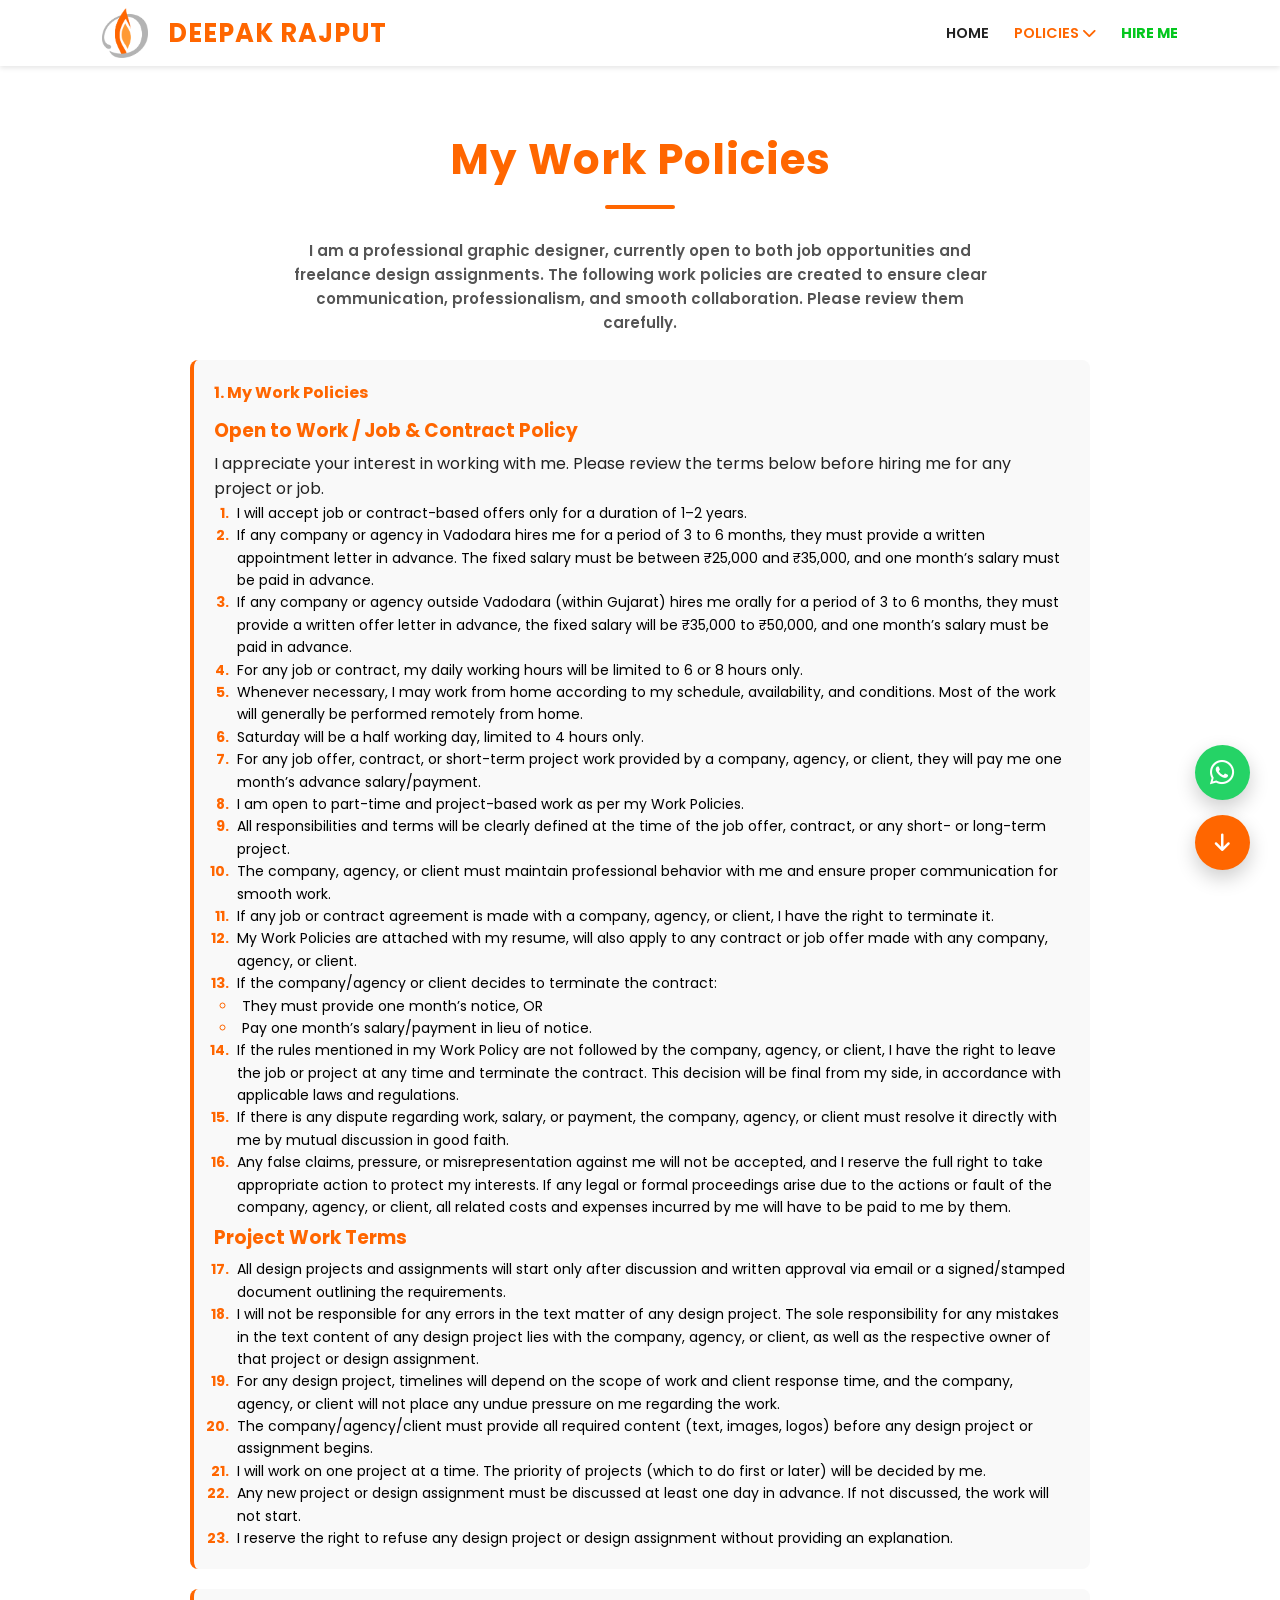
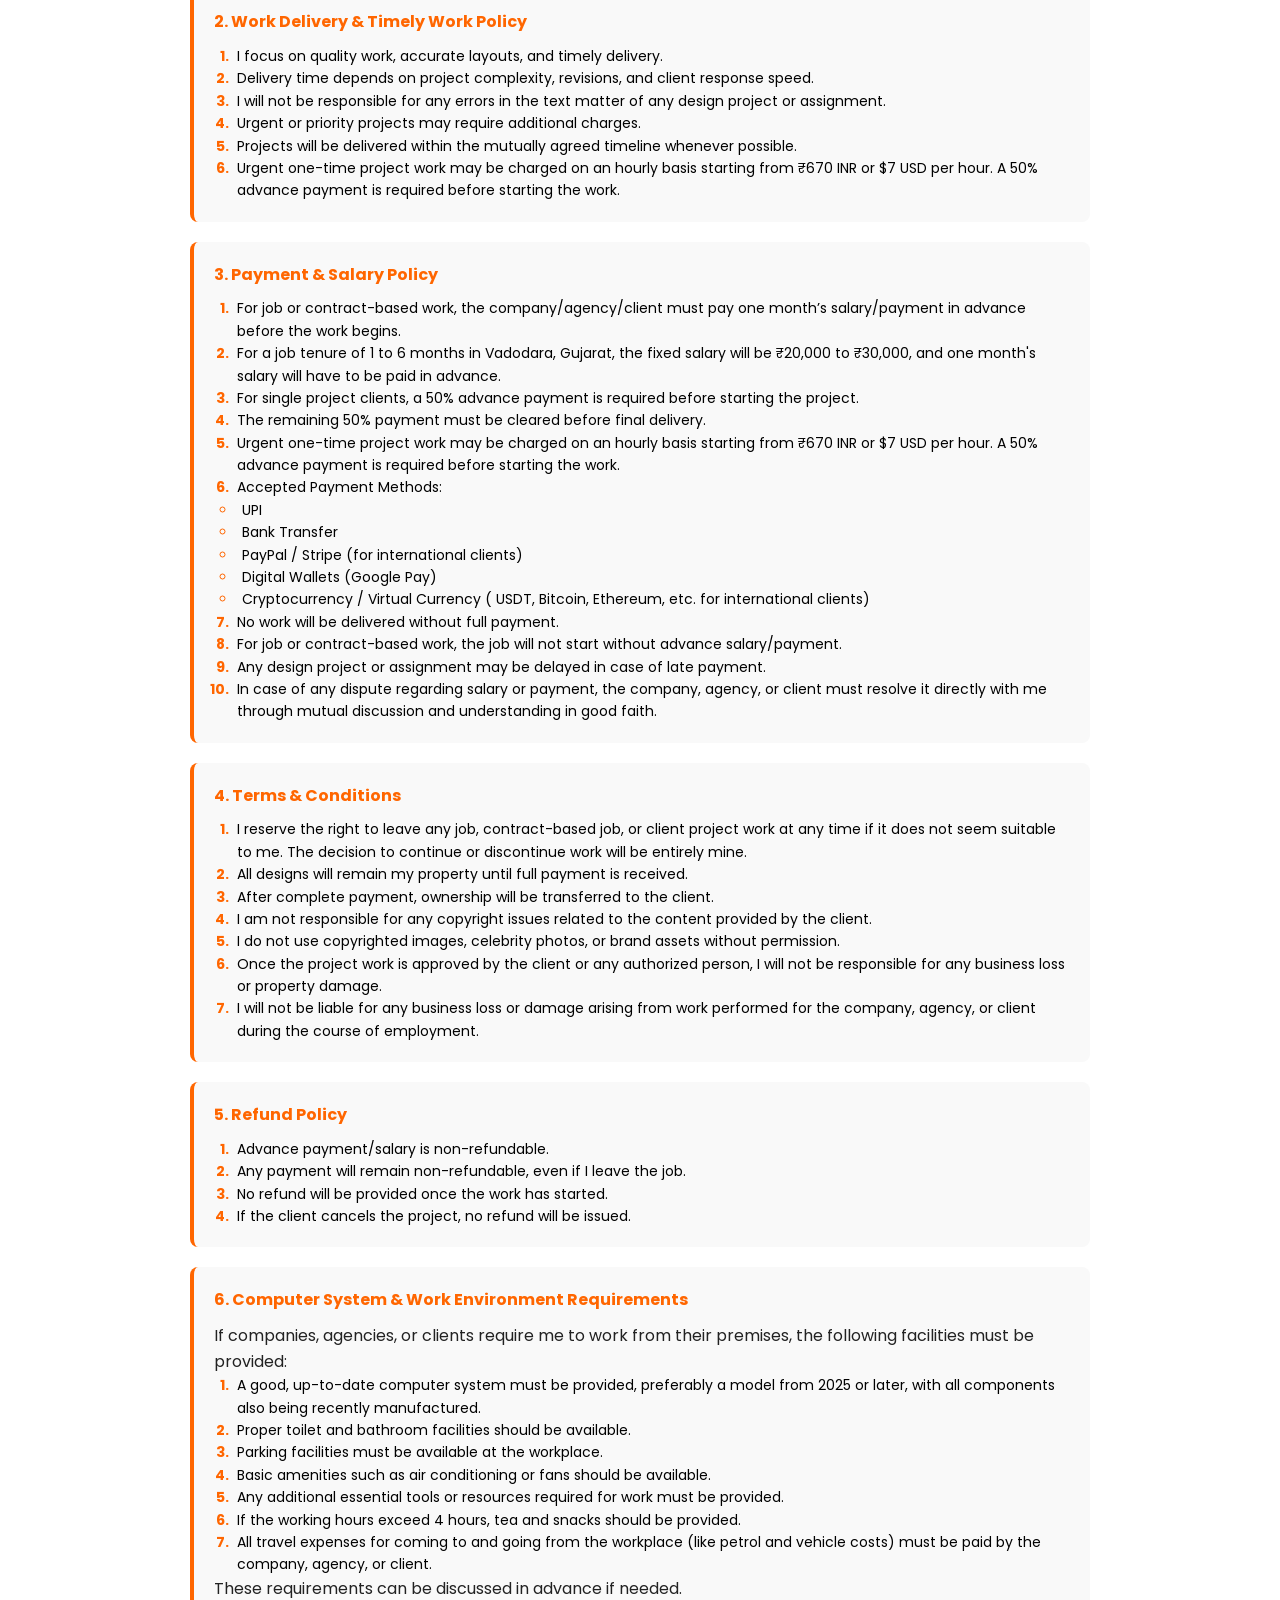
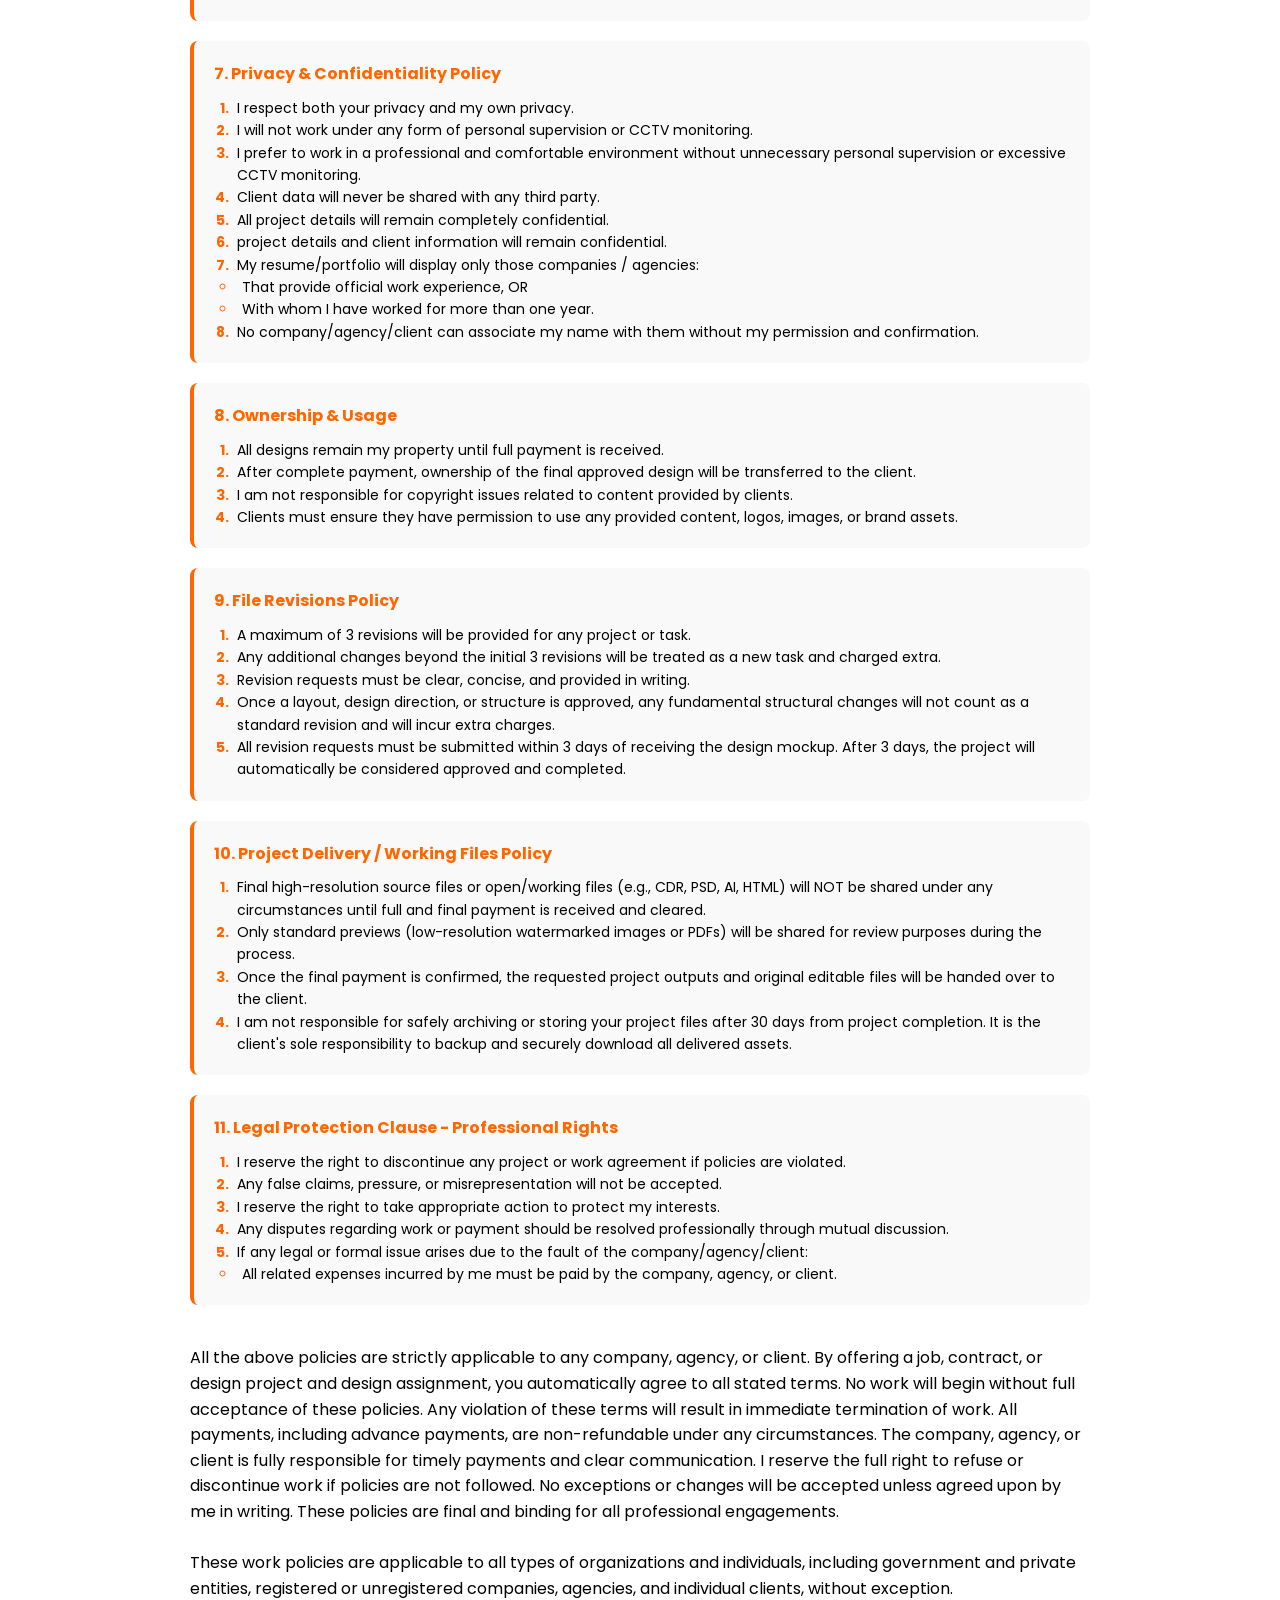
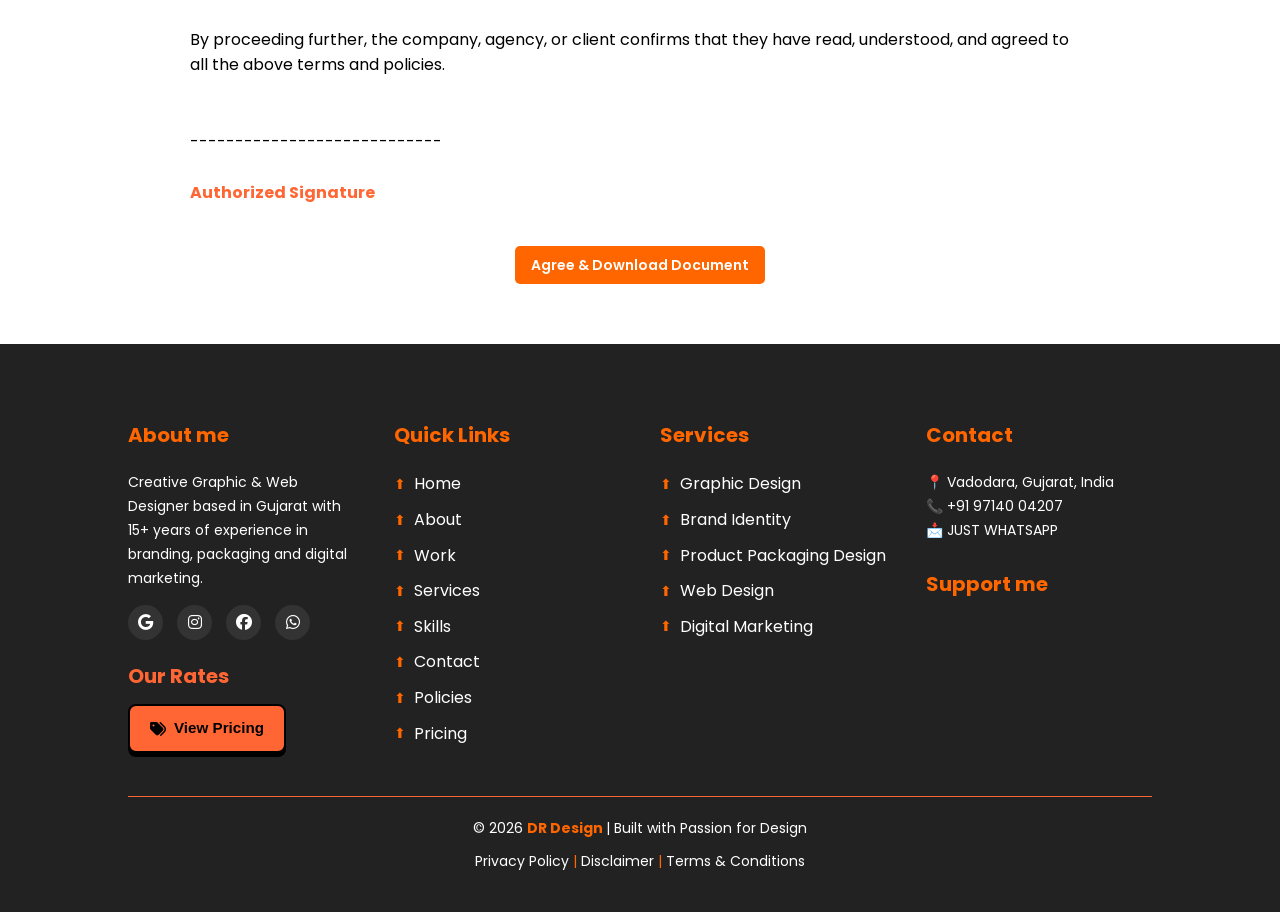
<file: policy.html>
<!DOCTYPE html>
<html lang="en">

<head>
  <meta charset="UTF-8">
  <meta name="viewport"content="width=device-width, initial-scale=1.0">
  <meta name="description" content="View Policies of graphic designer.">
  <meta name="author" content="Deepak Rajput Graphic Designer">
  <meta name="robots" content="index, follow">  
  <meta name="keywords" content="Graphic Designer, Packaging Design, Web Design Vadodara, social media design, Design, Brochure Design, Product Catalogue Design, Social Media Design">

  <title>Deepak Rajput | Graphic Designer</title>

  <link href="https://fonts.googleapis.com/css2?family=Poppins:wght@300;400;600;700&display=swap" rel="stylesheet">
  <link href="https://fonts.googleapis.com/css2?family=Poppins:wght@300;400;500;600;700&display=swap" rel="stylesheet">
  <link rel="stylesheet" href="https://cdnjs.cloudflare.com/ajax/libs/font-awesome/6.0.0/css/all.min.css">

    <!-- Main Stylesheet --> 
  <link rel="stylesheet" href="css/style.css">
   <link rel="stylesheet" href="css/contact.css">
  <link rel="stylesheet" href="css/myfeaturedworkgallary.css">
  <link rel="stylesheet" href="css/whatsappscrollbutton.css">
  <link rel="stylesheet" href="css/polices.css">


  <link rel="stylesheet" href="https://cdnjs.cloudflare.com/ajax/libs/font-awesome/6.5.0/css/all.min.css">

 
</head>

<style>
  /* Hire Me link color */
  .hire-btn {
    color: #04c71e;
    /* Green - WhatsApp style */
    /* Agar orange chahiye, use #Ff6633  */
    font-weight: bold;
    /* Optional: thoda bold text */
    text-decoration: none;
    /* Underline remove */
  }

  .hire-btn:hover {
    color: #128C7E;
    /* Hover color - dark green */
    /* Agar orange hover chahiye, use dark orange #FF8C00 */
  }
</style>


<body>

<!-- ===== NAVBAR  ===== -->

<nav>
 <!-- LOGO -->
  <a href="index.html#home" class="logo-container">
    <img src="images/Dlogo.png" class="logo-img">
    <div class="logo-text">DEEPAK RAJPUT</div>
  </a>

<!-- HAMBURGER BUTTON -->
<div class="menu-toggle" onclick="toggleMenu()">☰</div>

<!-- MENU -->
<ul id="menu">
  <li><a href="index.html#home">Home</a></li>

  <li class="dropdown">
    <a href="#" class="dropdown-toggle" style="color:#FF6600 !important;">
        POLICIES <i class="fas fa-chevron-down"></i>
    </a>

    <ul class="dropdown-menu">
    <li><a href="policy.html">Design Service Policies</a></li>
    <li><a href="policesforwebsite.html">Website Policies</a></li>
    <li><a href="policesforwebsite.html#privacy-policy">Privacy Policy</a></li>
    <li><a href="policesforwebsite.html#disclaimer">Disclaimer</a></li>
    <li><a href="policesforwebsite.html#terms-conditions">Terms & Conditions</a></li>
</ul>
</li>
  <li>
        <a href="https://wa.me/919714004207?text=Hi%20Deepak,%20I%20want%20to%20discuss%20a%20design%20project" class="hire-btn" target="_blank">
          Hire Me
        </a>
      </li>
</ul>

</nav>

<!-- ===== NAVBAR End ===== -->

<!-- ===== POLICIES SECTION Startr ===== -->

<section id="policies">

  <h2 class="section-title">My Work Policies</h2>

  <p class="policy-intro">
I am a professional graphic designer, currently open to both job opportunities and freelance design assignments. The following work policies are created to ensure clear communication, professionalism, and smooth collaboration. 
Please review them carefully.
</p>

  <div class="policies-container">

    <!-- 1 -->
    <div class="single-policy">
      <h4>1. My Work Policies</h4>

      <h3>Open to Work / Job & Contract Policy</h3>
      <p>I appreciate your interest in working with me. Please review the terms below before hiring me for any project or job.</p>

      <ol>
        <li>I will accept job or contract-based offers only for a duration of 1–2 years.</li>
        <li>If any company or agency in Vadodara hires me for a period of 3 to 6 months, they must provide a written appointment letter in advance. The fixed salary must be between ₹25,000 and ₹35,000, and one month’s salary must be paid in advance.</li>
        <li>If any company or agency outside Vadodara (within Gujarat) hires me orally for a period of 3 to 6 months, they must provide a written offer letter in advance, the fixed salary will be ₹35,000 to ₹50,000, and one month’s salary must be paid in advance.</li>
        <li>For any job or contract, my daily working hours will be limited to 6 or 8 hours only.</li>
        <li>Whenever necessary, I may work from home according to my schedule, availability, and conditions. Most of the work will generally be performed remotely from home.</li>
        <li>Saturday will be a half working day, limited to 4 hours only.</li>
        <li>For any job offer, contract, or short-term project work provided by a company, agency, or client, they will pay me one month’s advance salary/payment.</li>
        <li>I am open to part-time and project-based work as per my Work Policies.</li>
        <li>All responsibilities and terms will be clearly defined at the time of the job offer, contract, or any short- or long-term project.</li>
        <li>The company, agency, or client must maintain professional behavior with me and ensure proper communication for smooth work.</li>
        <li>If any job or contract agreement is made with a company, agency, or client, I have the right to terminate it.</li>
        <li>My Work Policies are attached with my resume, will also apply to any contract or job offer made with any company, agency, or client.</li>
        

        <li>If the company/agency or client decides to terminate the contract:
          <ul>
            <li>They must provide one month’s notice, OR</li>
            <li>Pay one month’s salary/payment in lieu of notice.</li>
          </ul>
        </li>

        <li>If the rules mentioned in my Work Policy are not followed by the company, agency, or client, I have the right to leave the job or project at any time and terminate the contract. This decision will be final from my side, in accordance with applicable laws and regulations.</li>

        <li>If there is any dispute regarding work, salary, or payment, the company, agency, or client must resolve it directly with me by mutual discussion in good faith.</li>

        <li>Any false claims, pressure, or misrepresentation against me will not be accepted, and I reserve the full right to take appropriate action to protect my interests. If any legal or formal proceedings arise due to the actions or fault of the company, agency, or client, all related costs and expenses incurred by me will have to be paid to me by them.</li>
      </ol>

      <h3>Project Work Terms</h3>
      <ol start="17">
        <li>All design projects and assignments will start only after discussion and written approval via email or a signed/stamped document outlining the requirements.</li>
        <li>I will not be responsible for any errors in the text matter of any design project. The sole responsibility for any mistakes in the text content of any design project lies with the company, agency, or client, as well as the respective owner of that project or design assignment.</li>
        <li>For any design project, timelines will depend on the scope of work and client response time, and the company, agency, or client will not place any undue pressure on me regarding the work.</li>
        <li>The company/agency/client must provide all required content (text, images, logos) before any design project or assignment begins.</li>
        <li>I will work on one project at a time. The priority of projects (which to do first or later) will be decided by me.</li>
        <li>Any new project or design assignment must be discussed at least one day in advance. If not discussed, the work will not start.</li>
        <li>I reserve the right to refuse any design project or design assignment without providing an explanation.</li>
      </ol>
    </div>
<!-- 2 -->
    <div class="single-policy">
      <h4>2. Work Delivery & Timely Work Policy</h4>
      <ol>
        <li>I focus on quality work, accurate layouts, and timely delivery.</li>
        <li>Delivery time depends on project complexity, revisions, and client response speed.</li>
        <li>I will not be responsible for any errors in the text matter of any design project or assignment.</li>
        <li>Urgent or priority projects may require additional charges.</li>
        <li>Projects will be delivered within the mutually agreed timeline whenever possible.</li>
        <li>Urgent one-time project work may be charged on an hourly basis starting from ₹670 INR or $7 USD per hour. A 50% advance payment is required before starting the work.</li>

      </ol>
    </div>

    <!-- 3 -->
    <div class="single-policy">
      <h4>3. Payment & Salary Policy</h4>
      <ol>
        <li>For job or contract-based work, the company/agency/client must pay one month’s salary/payment in advance before the work begins.</li>
        <li>For a job tenure of 1 to 6 months in Vadodara, Gujarat, the fixed salary will be ₹20,000 to ₹30,000, and one month's salary will have to be paid in advance.</li>
        <li>For single project clients, a 50% advance payment is required before starting the project.</li>
        <li>The remaining 50% payment must be cleared before final delivery.</li>
        <li>Urgent one-time project work may be charged on an hourly basis starting from ₹670 INR or $7 USD per hour. A 50% advance payment is required before starting the work.
</li>
        <li>Accepted Payment Methods:
          <ul>
            <li>UPI</li>
            <li>Bank Transfer</li>
            <li>PayPal / Stripe (for international clients)</li>
            <li>Digital Wallets (Google Pay)</li>
            <li>Cryptocurrency / Virtual Currency ( USDT, Bitcoin, Ethereum, etc. for international clients)</li>
          </ul>
        </li>
        <li>No work will be delivered without full payment.</li>
        <li>For job or contract-based work, the job will not start without advance salary/payment.</li>
        <li>Any design project or assignment may be delayed in case of late payment.</li>
        <li>In case of any dispute regarding salary or payment, the company, agency, or client must resolve it directly with me through mutual discussion and understanding in good faith.</li>
      </ol>
    </div>

    <!-- 4 -->
    <div class="single-policy">
      <h4>4. Terms & Conditions</h4>
  <ol>
    <li>I reserve the right to leave any job, contract-based job, or client project work at any time if it does not seem suitable to me. The decision to continue or discontinue work will be entirely mine.</li>

    <li>All designs will remain my property until full payment is received.</li>

    <li>After complete payment, ownership will be transferred to the client.</li>

    <li>I am not responsible for any copyright issues related to the content provided by the client.</li>

    <li>I do not use copyrighted images, celebrity photos, or brand assets without permission.</li>

    <li>Once the project work is approved by the client or any authorized person, I will not be responsible for any business loss or property damage.</li>

    <li>I will not be liable for any business loss or damage arising from work performed for the company, agency, or client during the course of employment.</li>
  </ol>

    </div>

    <!-- 5 -->
    <div class="single-policy">
      <h4>5. Refund Policy</h4>
      <ol>
        <li>Advance payment/salary is non-refundable.</li>
        <li>Any payment will remain non-refundable, even if I leave the job.</li>
        <li>No refund will be provided once the work has started.</li>
        <li>If the client cancels the project, no refund will be issued.</li>
      </ol>
    </div>

    <!-- 6 -->
    <div class="single-policy">
      <h4>6. Computer System & Work Environment Requirements</h4>
        <p>
If companies, agencies, or clients require me to work from their premises, the following facilities must be provided:
</p>

  <ol>
    <li>A good, up-to-date computer system must be provided, preferably a model from 2025 or later, with all components also being recently manufactured.</li>

    <li>Proper toilet and bathroom facilities should be available.</li>

    <li>Parking facilities must be available at the workplace.</li>

    <li>Basic amenities such as air conditioning or fans should be available.</li>

    <li>Any additional essential tools or resources required for work must be provided.</li>

    <li>If the working hours exceed 4 hours, tea and snacks should be provided.</li>

    <li>All travel expenses for coming to and going from the workplace (like petrol and vehicle costs) must be paid by the company, agency, or client.</li>
  </ol>

  <p>
These requirements can be discussed in advance if needed.
</p>

</div>

    <!-- 7 -->
    <div class="single-policy">
      <h4>7. Privacy & Confidentiality Policy</h4>
  <ol>
    <li>I respect both your privacy and my own privacy.</li>

    <li>I will not work under any form of personal supervision or CCTV monitoring.</li>

    <li>I prefer to work in a professional and comfortable environment without unnecessary personal supervision or excessive CCTV monitoring.</li>

    <li>Client data will never be shared with any third party.</li>

    <li>All project details will remain completely confidential.</li>

    <li>project details and client information will remain confidential.</li>

    <li>
      My resume/portfolio will display only those companies / agencies:
      <ul>
        <li>That provide official work experience, OR</li>
        <li>With whom I have worked for more than one year.</li>
      </ul>
    </li>

    <li>No company/agency/client can associate my name with them without my permission and confirmation.</li>
  </ol>
    </div>

<!-- 8 -->
<div class="single-policy">
  <h4>8. Ownership & Usage</h4>

  <ol>
    <li>All designs remain my property until full payment is received.</li>
    <li>After complete payment, ownership of the final approved design will be transferred to the client.</li>
    <li>I am not responsible for copyright issues related to content provided by clients.</li>
    <li>Clients must ensure they have permission to use any provided content, logos, images, or brand assets.</li>
    
      </ul>
    </li>
  </ol>

</div>

<!-- 9 -->
<div class="single-policy">
  <h4>9. File Revisions Policy</h4>

  <ol>
    <li>A maximum of 3 revisions will be provided for any project or task.</li>
      <li>Any additional changes beyond the initial 3 revisions will be treated as a new task and charged extra.</li>
      <li>Revision requests must be clear, concise, and provided in writing.</li>
      <li>Once a layout, design direction, or structure is approved, any fundamental structural changes will not count as a standard revision and will incur extra charges.</li>
     <li>All revision requests must be submitted within 3 days of receiving the design mockup. After 3 days, the project will automatically be considered approved and completed.</li>
      </ul>
    </li>
  </ol>

</div>

<!-- 10 -->
<div class="single-policy">
  <h4>10. Project Delivery / Working Files Policy</h4>

  <ol>
     <li>Final high-resolution source files or open/working files (e.g., CDR, PSD, AI, HTML) will NOT be shared under any circumstances until full and final payment is received and cleared.</li>
      <li>Only standard previews (low-resolution watermarked images or PDFs) will be shared for review purposes during the process.</li>
      <li>Once the final payment is confirmed, the requested project outputs and original editable files will be handed over to the client.</li>
      <li>I am not responsible for safely archiving or storing your project files after 30 days from project completion. It is the client's sole responsibility to backup and securely download all delivered assets.</li>
                </ul>
    </li>
  </ol>

</div>

<!-- 11 -->
<div class="single-policy">
  <h4>11. Legal Protection Clause - Professional Rights</h4>

  <ol>
    <li>I reserve the right to discontinue any project or work agreement if policies are violated.</li>
    <li>Any false claims, pressure, or misrepresentation will not be accepted.</li>
    <li>I reserve the right to take appropriate action to protect my interests.</li>
    <li>Any disputes regarding work or payment should be resolved professionally through mutual discussion.</li>
    <li>If any legal or formal issue arises due to the fault of the company/agency/client:
      <ul>
        <li>All related expenses incurred by me must be paid by the company, agency, or client.</li>
      </ul>
    </li>
  </ol>

</div>

<p class="policy-end">

All the above policies are strictly applicable to any company, agency, or client. By offering a job, contract, or design project and design assignment, you automatically agree to all stated terms. No work will begin without full acceptance of these policies. Any violation of these terms will result in immediate termination of work. All payments, including advance payments, are non-refundable under any circumstances. The company, agency, or client is fully responsible for timely payments and clear communication. I reserve the full right to refuse or discontinue work if policies are not followed. No exceptions or changes will be accepted unless agreed upon by me in writing. These policies are final and binding for all professional engagements.

<br><br>

These work policies are applicable to all types of organizations and individuals, including government and private entities, registered or unregistered companies, agencies, and individual clients, without exception.

<br><br>

By proceeding further, the company, agency, or client confirms that they have read, understood, and agreed to all the above terms and policies.

<br><br><br>

----------------------------

<br><br>

<span class="signature">Authorized Signature</span>

</p>

<!-- Download Button -->
<div style="text-align:center; margin-top:20px;">
  <a href="images/Document/Polices .pdf" download class="download-btn">
    Agree & Download Document
  </a>
</div>

<style>
.download-btn {
  display: inline-block;
  background-color: #ff6600;
  color: #fff;
  padding: 8px 16px;   /* छोटा किया */
  font-size: 14px;     /* छोटा text */
  font-weight: 600;
  text-decoration: none;
  border-radius: 5px;
  transition: 0.3s;
}

.download-btn:hover {
  background-color: #e65c00;
}
</style>

  </div>
</section>

<style>
.section-title,
.single-policy h4,
.single-policy h3{
  color:#ff6600;
}

ol li::marker{
  color:#ff6600;
  font-weight:bold;
}
</style>
  
</section>

<!-- ===== Polices Sections End FOOTER ===== -->



    <!--/* ===== FOOTER START ===== */-->
  
  <style>

 /* ===== FOOTER CSS START ===== */
    .footer {
      background: var(--dark-charcoal);
      color: white;
      padding: 70px 10% 40px;
      position: relative;
    }

    .footer-container {
      display: grid;
      grid-template-columns: repeat(auto-fit, minmax(220px, 1fr));
      gap: 40px;
    }

    .footer-col h3 {
      margin-bottom: 20px;
      color: var(--primary-orange);
      font-size: 20px;
    }

    .footer-col p {
      color: #ffffff;
      line-height: 1.7;
      font-size: 14px;
    }

    .footer-col ul {
      list-style: none;
      padding: 0;
    }

    .footer-col ul li {
      margin-bottom: 10px;
      display: flex;
      align-items: center;
    }

    /* Arrow before each list item */
    .footer-col ul li::before {
      content: "⬆";
      margin-right: 8px;
      color: var(--primary-orange);
      font-size: 14px;
      vertical-align: middle;
    }

    .footer-col ul li a {
      text-decoration: none;
      color: #ffffff;
      transition: 0.3s;
    }

    .footer-col ul li a:hover {
      color: var(--primary-orange);
      padding-left: 5px;
    }

    /* Social Icons */
    .footer-social {
      margin-top: 15px;
      text-align: left;
    }

    .footer-social a {
      display: inline-block;
      margin-right: 10px;
      color: white;
      background: #333;
      width: 35px;
      height: 35px;
      line-height: 35px;
      text-align: center;
      border-radius: 50%;
      transition: 0.3s;
    }

    .footer-social a:hover {
      background: var(--primary-orange);
      transform: translateY(-4px);
    }

    /* Footer Bottom */
    .footer-bottom {
      text-align: center;
      border-top: 1px solid #Ff6633;
      margin-top: 40px;
      padding-top: 20px;
      color: #ffffff;
      font-size: 14px;
    }
    .footer-bottom p:last-child a:hover{
    color:#ff6600 !important;
    }

    /* ===== SCROLL TO TOP BUTTON (SQUARE) ===== */
    .scroll-top {
      position: fixed;
      left: 20px;
      bottom: 40px;
      width: 50px;
      /* Square width */
      height: 50px;
      /* Square height */
      background: var(--primary-orange);
      color: #fff;
      display: flex;
      justify-content: center;
      align-items: center;
      font-size: 26px;
      /* Arrow size */
      cursor: pointer;
      text-decoration: none;
      z-index: 999;
      border-radius: 12px;
      /* Slightly rounded square */
      opacity: 0;
      pointer-events: none;
      box-shadow: 0 4px 12px rgba(0, 0, 0, 0.4);
      /* Optional shadow */
      transition: all 0.3s ease;
    }

    .scroll-top.show {
      opacity: 1;
      pointer-events: auto;
    }

    .scroll-top:hover {
      background: #ff3300;
      /* Hover color */
      transform: translateY(-3px);
      /* Slight lift on hover */
    }

    .footer-col {
      text-align: left;
      /* Force all text inside each column to align left */
    }

    /* ===== FOOTER CSS END ===== */
  </style>

  <!-- Footer Start  -->

  <footer class="footer">

    <div class="footer-container">

      <div class="footer-col">
        <h3>About me </h3>
        <p>
          Creative Graphic & Web Designer based in Gujarat with 15+ years of experience
          in branding, packaging and digital marketing.
        </p>

        <div class="footer-social" style="margin-bottom: 20px;">
          <a href="https://share.google/dH13pSjS4Wj0UVs7J" target="_blank"><i class="fab fa-google"></i></a>
          <a href="https://www.instagram.com//" target="_blank"><i class="fab fa-instagram"></i></a>
          <a href="https://www.facebook.com/DRDesign.in/" target="_blank"><i class="fab fa-facebook"></i></a>
          <a href="https://wa.me/919714004207" target="_blank"><i class="fab fa-whatsapp"></i></a>
        </div>

         <h3 style="color: #FF6633; margin-top: 20px; margin-bottom: 12px;">Our Rates</h3>
        <a href="Pricing.html" style="display: inline-flex; align-items: center; justify-content: center; background-color: #FF6633 !important; color: #000000 !important; padding: 10px 20px; font-weight: 700; border-radius: 8px; text-decoration: none !important; font-size: 0.95rem; border: 2px solid #000000; box-shadow: 0 4px 0px #000000; font-family: sans-serif; transition: transform 0.2s ease;">
          <i class="fas fa-tags" style="margin-right: 8px; color: #000000 !important; font-size: 1rem;"></i> View Pricing
        </a>

      </div>

      <div class="footer-col">
        <h3>Quick Links</h3>
        <ul>
          <li><a href="#home">Home</a></li>
          <li><a href="#about">About</a></li>
          <li><a href="#portfolio">Work</a></li>
          <li><a href="#services">Services</a></li>
          <li><a href="#skills">Skills</a></li>
          <li><a href="#contact">Contact</a></li>
          <li><a href="policy.html">Policies</a></li>
          <li><a href="Pricing.html">Pricing</a></li>
        </ul>
      </div>

      <div class="footer-col">
        <h3>Services</h3>
        <ul>
        <li><a href="index.html#services">Graphic Design</a></li>

        <li><a href="index.html#services">Brand Identity</a></li>

        <li><a href="product _packaging_design.html">Product Packaging Design</a></li>

        <li><a href="index.html#services">Web Design</a></li>

        <li><a href="index.html#services">Digital Marketing</a></li>
        </ul>
      </div>

      <div class="footer-col">
        <h3>Contact</h3>
        <p>📍 Vadodara, Gujarat, India</p>
        <p>📞 +91 97140 04207</p>
        <p>📩 JUST WHATSAPP</p>

        <h3 style="margin-top:25px;">Support me</h3>

        <style>
          /* Coffee Button Wrapper */

          .coffee-animate {
            margin-top: 10px;
            transform: scale(0.75);
            transform-origin: left;
            animation: coffeeFloat 2.5s ease-in-out infinite;
          }

          /* Floating Animation */

          @keyframes coffeeFloat {

            0% {
              transform: scale(0.75) translateY(0px);
            }

            50% {
              transform: scale(0.75) translateY(-6px);
            }

            100% {
              transform: scale(0.75) translateY(0px);
            }

          }
        </style>

        <div class="coffee-animate" id="coffeeBtn">

          <script type="text/javascript" src="https://cdnjs.buymeacoffee.com/1.0.0/button.prod.min.js"
            data-name="bmc-button" data-slug="drdesign" data-color="#FFDD00" data-emoji="☕" data-font="Arial"
            data-text="Buy me a coffee" data-outline-color="#000000" data-font-color="#000000"
            data-coffee-color="#ffffff">
            </script>

        </div>


        <script>

          /* Hover animation control Buy me Coffee */

          const coffee = document.getElementById("coffeeBtn");

          coffee.addEventListener("mouseenter", function () {
            coffee.style.animationPlayState = "paused";
            coffee.style.transform = "scale(0.80)";
          });

          coffee.addEventListener("mouseleave", function () {
            coffee.style.animationPlayState = "running";
            coffee.style.transform = "scale(0.75)";
          });

        </script>

        </div>

    </div>
    </div>

    </div>

    <div class="footer-bottom">

  <p>
    &copy; 2026
    <a href="https://deepakrajput227.blogspot.com/" target="_blank"
       style="color:#ff6600; font-weight:bold; text-decoration:none;">
      DR Design
    </a>
    | Built with Passion for Design
  </p>

  <p style="margin-top:10px;">
    <a href="policesforwebsite.html#privacy-policy"
       style="color:#ffffff; text-decoration:none;">Privacy Policy</a>

    <span style="color:#ff6600;"> | </span>

    <a href="policesforwebsite.html#disclaimer"
       style="color:#ffffff; text-decoration:none;">Disclaimer</a>

    <span style="color:#ff6600;"> | </span>

    <a href="policesforwebsite.html#terms-conditions"
       style="color:#ffffff; text-decoration:none;">Terms & Conditions</a>
  </p>

</div>

  </footer>

  <div class="btn-container">
        <button id="upBtn" class="side-btn scroll-btn" data-label="Scroll to Top" onclick="goTop()">
            <i class="fas fa-arrow-up"></i>
        </button>

        <a href="https://wa.me/919714004207" target="_blank" class="side-btn wa-btn" data-label="Chat with us">
            <i class="fab fa-whatsapp"></i>
        </a>

        <button class="side-btn scroll-btn" data-label="Scroll to Bottom" onclick="goBottom()">
            <i class="fas fa-arrow-down"></i>
        </button>
    </div>



  <link rel="stylesheet" href="https://cdnjs.cloudflare.com/ajax/libs/font-awesome/6.0.0/css/all.min.css" />

    <script>
    const slides = document.querySelectorAll('.hero-slides .slide');
    let current = 0;

    function showSlide(index) {
      slides.forEach((slide, i) => {
        slide.style.opacity = i === index ? 1 : 0;
      });
    }

    function nextSlide() {
      current = (current + 1) % slides.length;
      showSlide(current);
    }

    // Start slideshow
    showSlide(current);
    setInterval(nextSlide, 4000); // 4 seconds per slide
  </script>

  <script src="js/script.js"></script>
  <script src="js/navbarsilder.js"></script>
  <script src="js/myfeaturedworkgallary.js"></script>
  <script src="js/whatsappscrollbutton.js"></script>



  <script>
    // 1. Hamburger Menu Toggle Function
    function toggleMenu() {
      const menu = document.getElementById("menu");
      menu.classList.toggle("active");
    }

    // 2. Mobile Click Dropdown Logic
    document.addEventListener("DOMContentLoaded", function () {
      const dropdownToggle = document.querySelector(".dropdown-toggle");
      const dropdownParent = document.querySelector(".dropdown");

      if (dropdownToggle) {
        dropdownToggle.addEventListener("click", function (e) {
          // Agar screen mobile view (<= 768px) mein hai tabhi click handle karein
          if (window.innerWidth <= 768) {
            e.preventDefault(); // Page link scroll/jump hone se rokega
            dropdownParent.classList.toggle("open"); // CSS open display block karegi
          }
        });
      }
    });

    // 3. Normal scroll animation scripts (Old Code)
    const elements = document.querySelectorAll(".animate");
    const skills = document.querySelectorAll(".skill");

    function handleScroll() {
      const trigger = window.innerHeight * 0.8;

      elements.forEach(el => {
        const top = el.getBoundingClientRect().top;
        if (top < trigger) {
          el.classList.add("show");
        } else {
          el.classList.remove("show");
        }
      });

      skills.forEach(skill => {
        const top = skill.getBoundingClientRect().top;
        const bar = skill.querySelector(".skill-bar span");

        if (top < trigger) {
          if (bar) {
            bar.style.width = bar.getAttribute("data-width");
          }
        } else {
          if (bar) {
            bar.style.width = "0";
          }
        }
      });
    }

    window.addEventListener("scroll", handleScroll);
  </script>

</body>

</html>
</file>
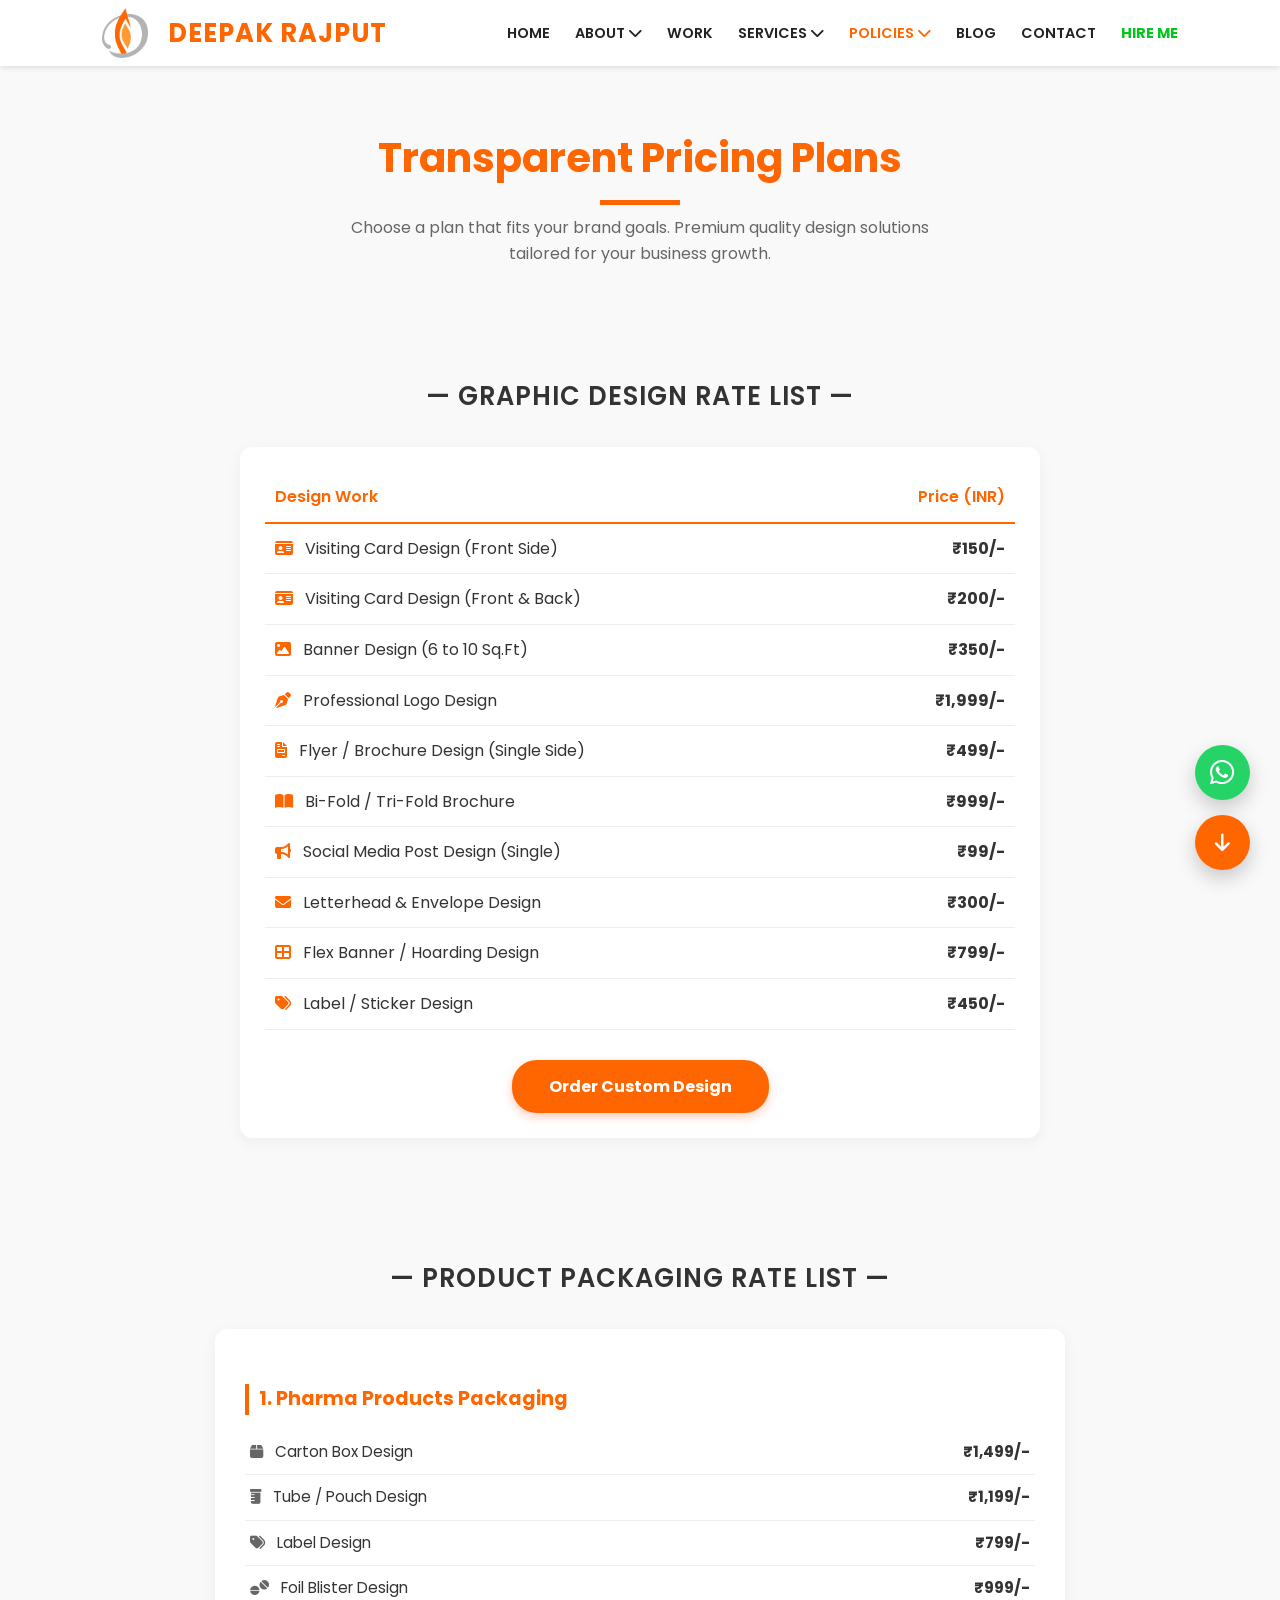
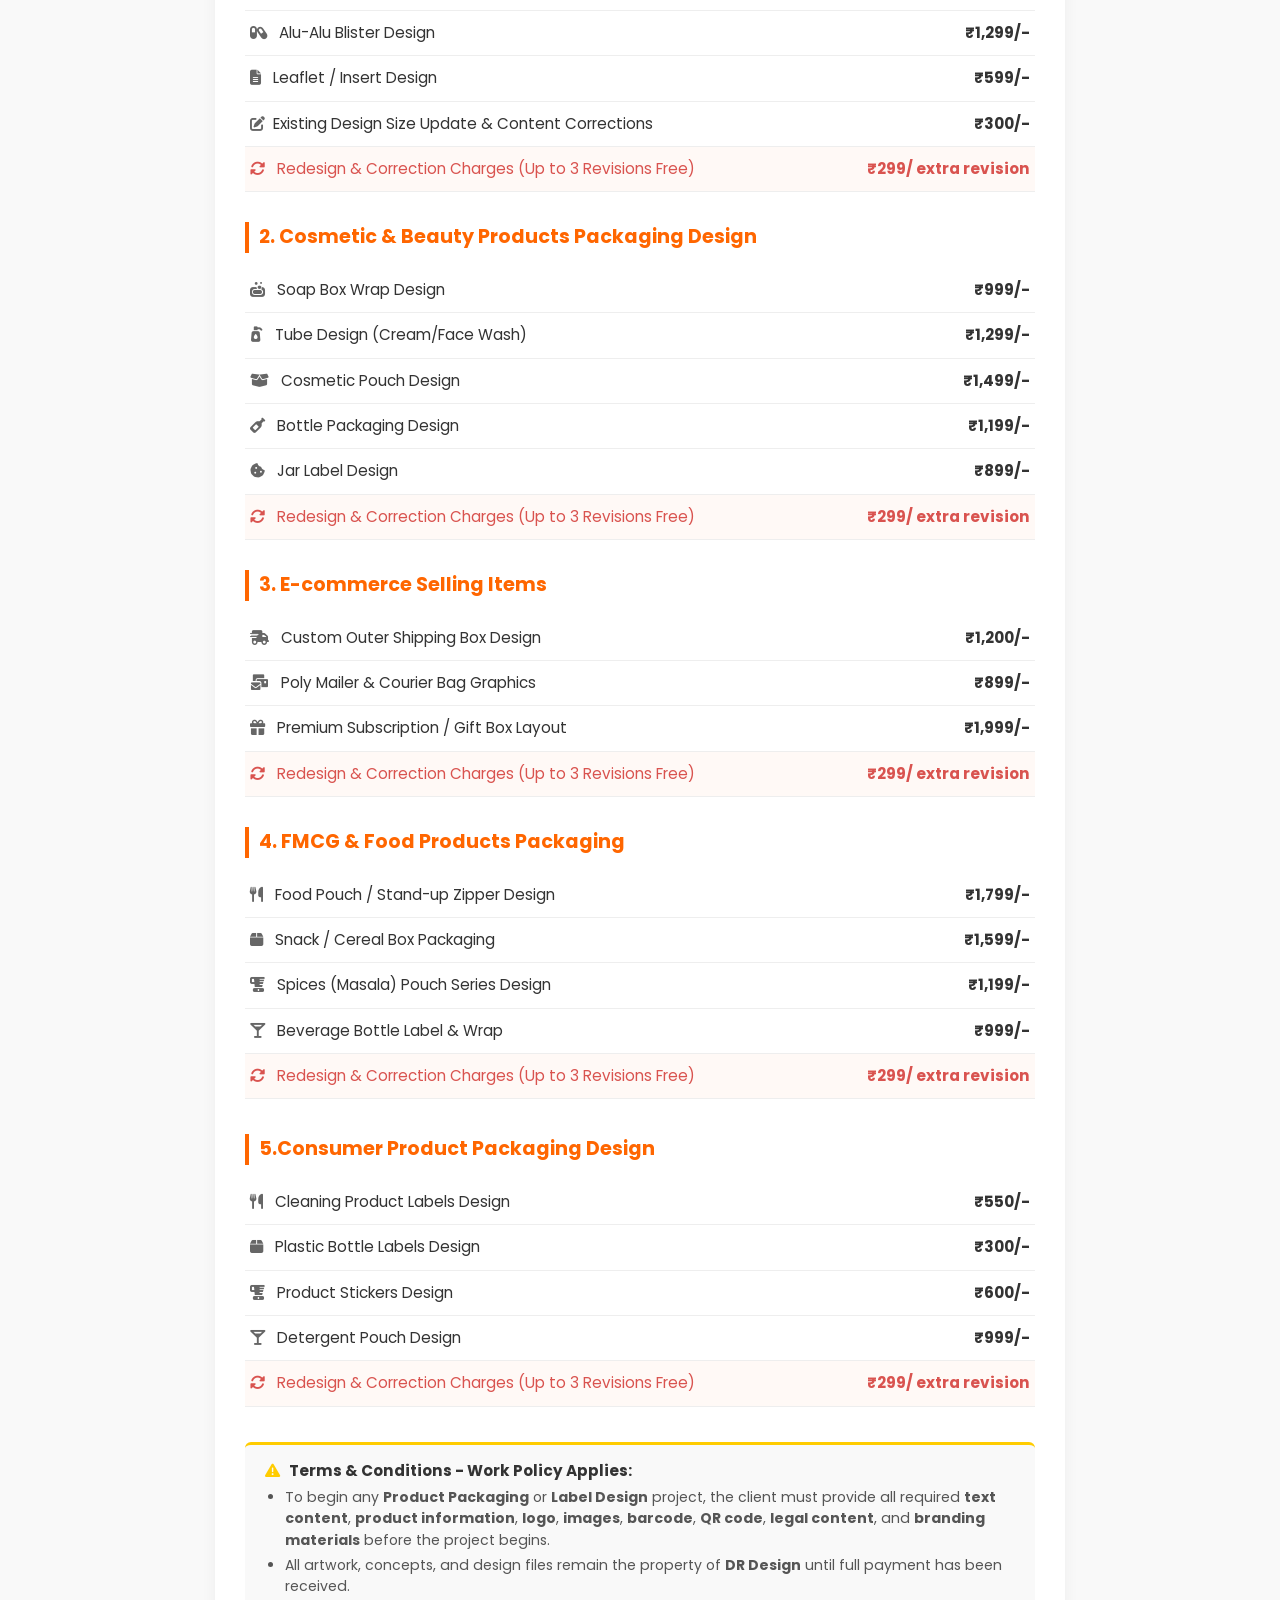
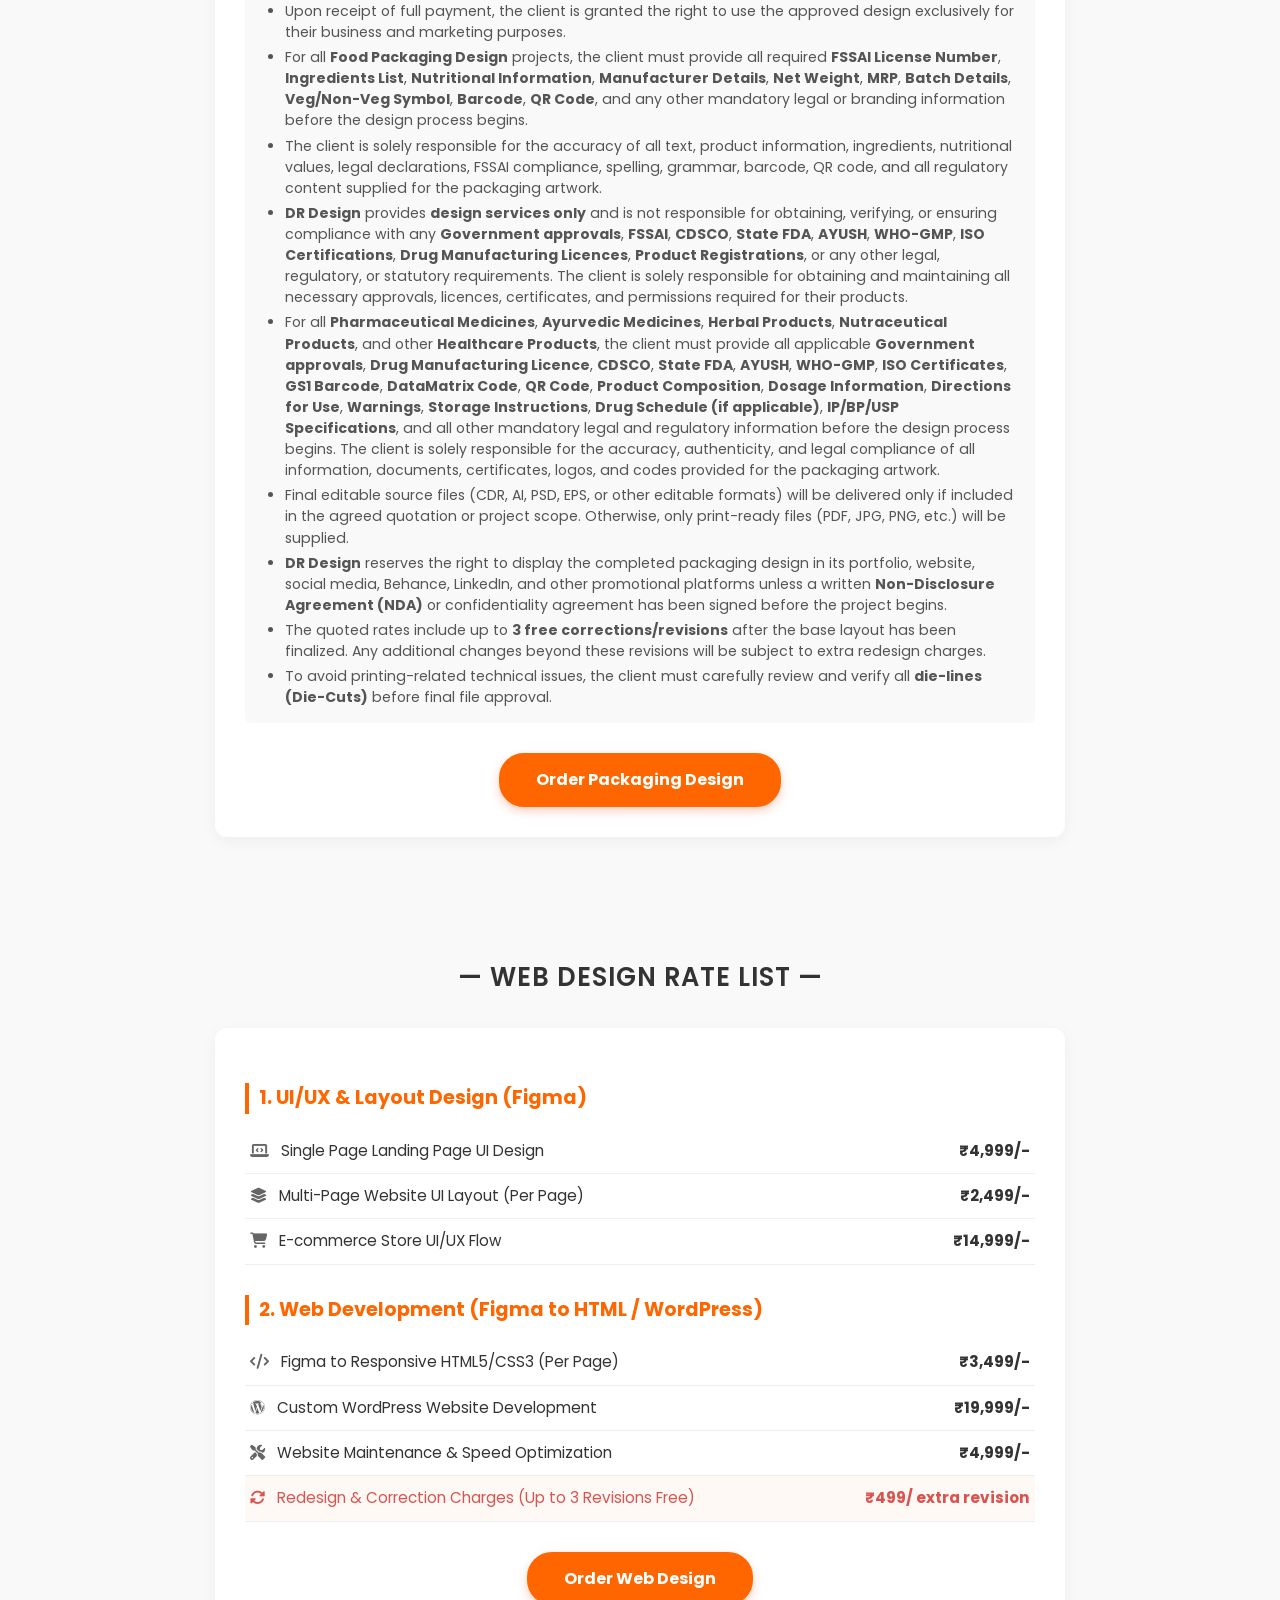
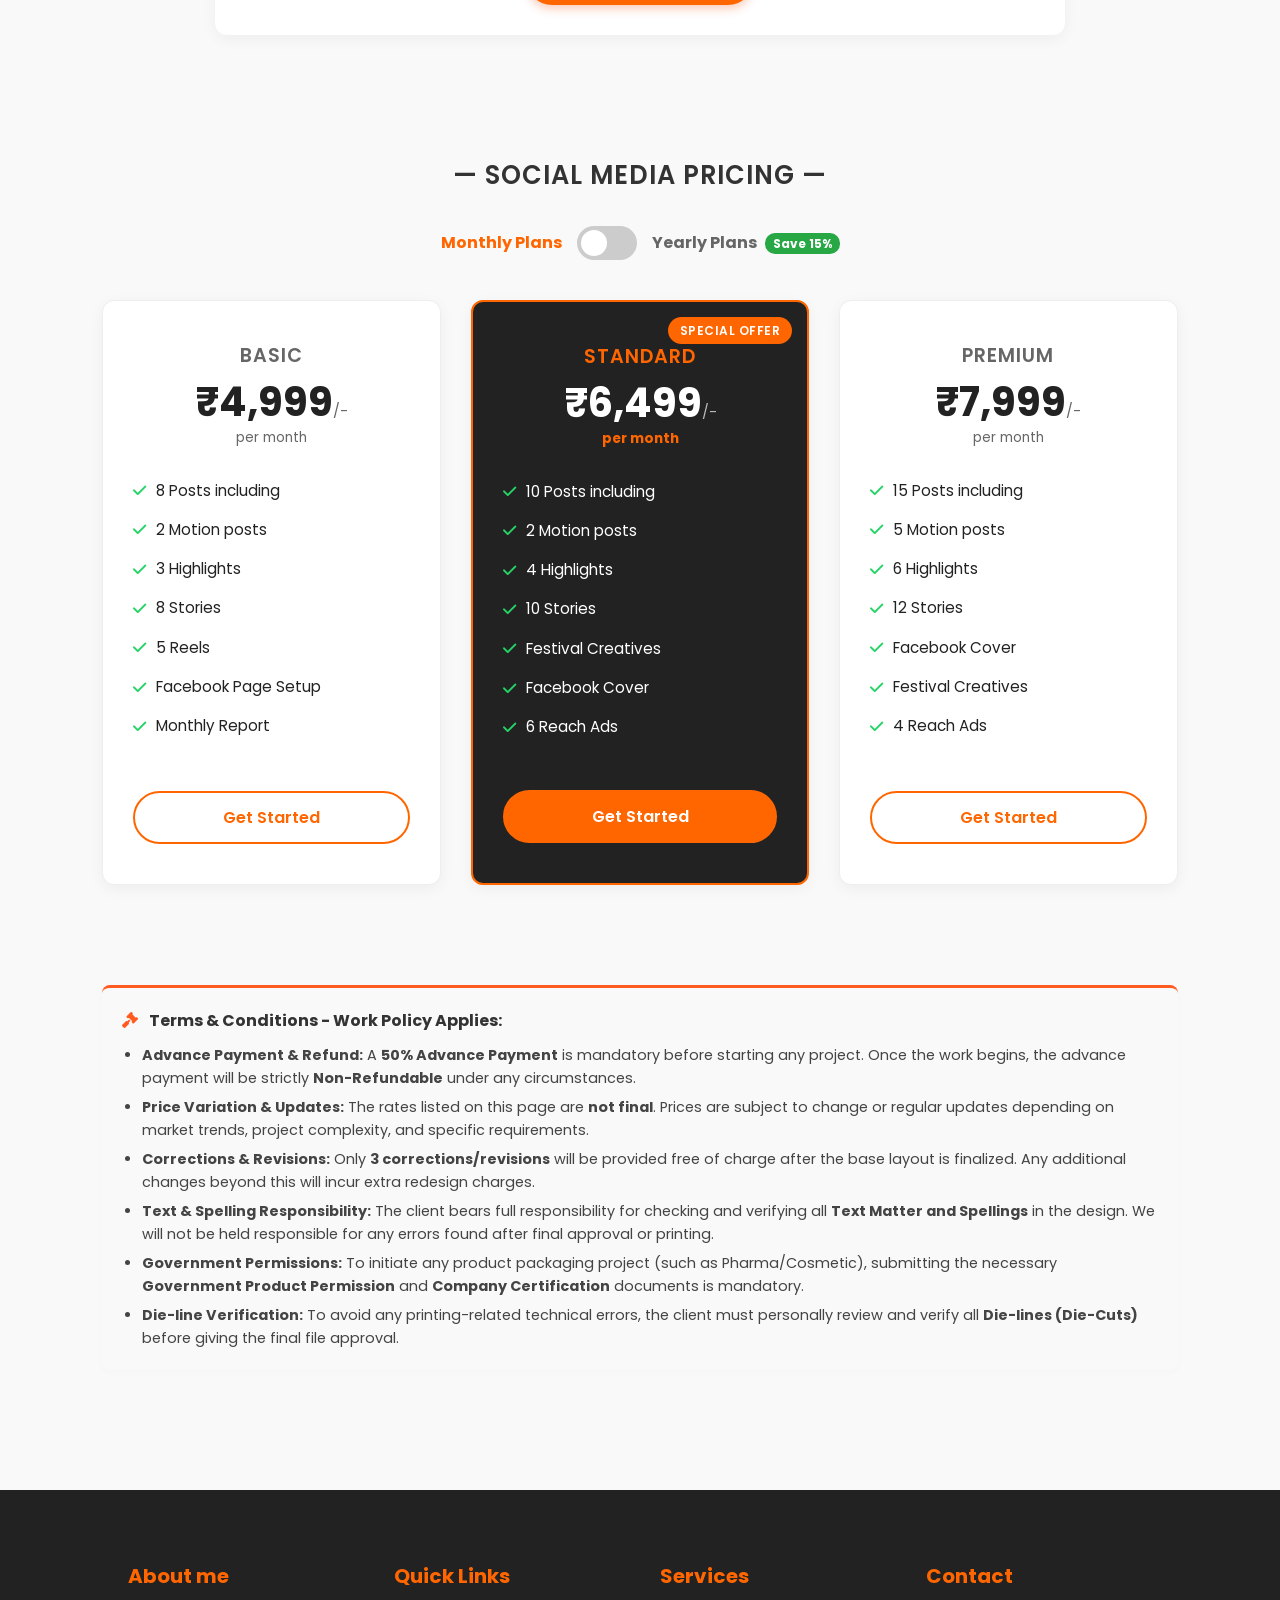
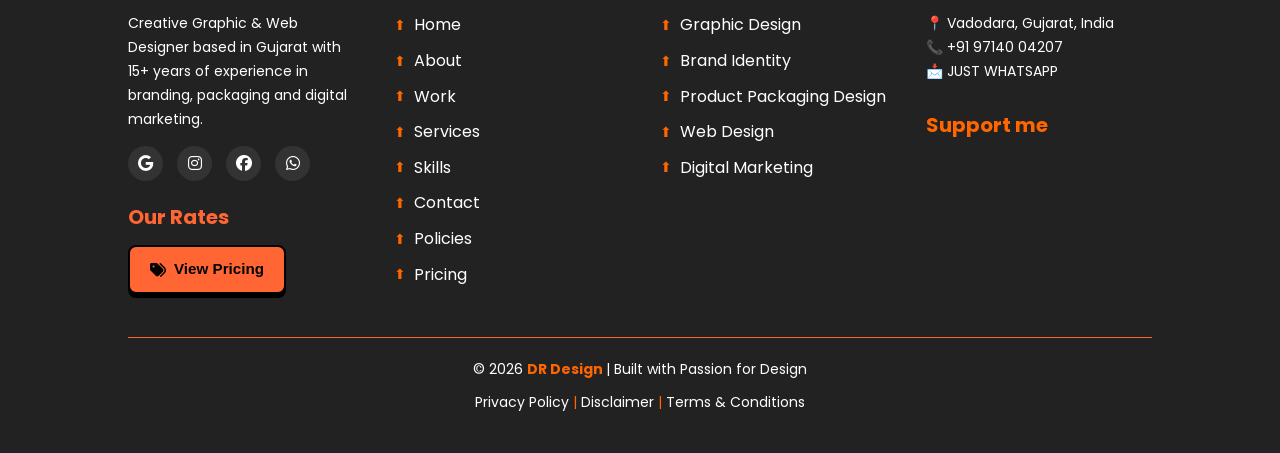
<file: Pricing.html>
<!DOCTYPE html>
<html lang="en">

<head>
  <meta charset="UTF-8">
  <meta name="viewport"content="width=device-width, initial-scale=1.0">
  <meta name="description" content="View pricing for graphic design, packaging design, social media marketing, branding and web design services.">
  <meta name="author" content="Deepak Rajput Graphic Designer">
  <meta name="robots" content="index, follow">  
  <meta name="keywords" content="Graphic Designer, Packaging Design, Web Design Vadodara, social media design, Design, Brochure Design, Product Catalogue Design, Social Media Design">

  <title>| Pricing | Graphic Design & Packaging Design Services</title>

  <link href="https://fonts.googleapis.com/css2?family=Poppins:wght@300;400;600;700&display=swap" rel="stylesheet">
  <link href="https://fonts.googleapis.com/css2?family=Poppins:wght@300;400;500;600;700&display=swap" rel="stylesheet">
  <link rel="stylesheet" href="https://cdnjs.cloudflare.com/ajax/libs/font-awesome/6.0.0/css/all.min.css">
  <link rel="stylesheet" href="css/style.css">
  <link rel="stylesheet" href="css/myfeaturedworkgallary.css">
  <link rel="stylesheet" href="css/whatsappscrollbutton.css">
  <link rel="stylesheet" href="css/pricing.css">

  <link rel="stylesheet" href="https://cdnjs.cloudflare.com/ajax/libs/font-awesome/6.5.0/css/all.min.css">

 
</head>

<style>
  /* Hire Me link color */
  .hire-btn {
    color: #04c71e;
    /* Green - WhatsApp style */
    /* Agar orange chahiye, use #Ff6633  */
    font-weight: bold;
    /* Optional: thoda bold text */
    text-decoration: none;
    /* Underline remove */
  }

  .hire-btn:hover {
    color: #128C7E;
    /* Hover color - dark green */
    /* Agar orange hover chahiye, use dark orange #FF8C00 */
  }
</style>



<body>

<!-- ===== NAVBAR (Same) ===== -->

  <nav>
     <!-- LOGO -->
    <a href="index.html#home" class="logo-container">
      <img src="images/Dlogo.png" class="logo-img">
      <div class="logo-text">DEEPAK RAJPUT</div>
    </a>
<!-- HAMBURGER BUTTON -->

    <div class="menu-toggle" onclick="toggleMenu()">☰</div>

 
 <!-- MENU -->   

    <ul id="menu">
      <li><a href="index.html#home">Home</a></li>
      
      <li class="dropdown">
        <a href="#" class="dropdown-toggle">About <i class="fas fa-chevron-down"></i></a>
        <ul class="dropdown-menu">
          <li><a href="index.html#about">About Me</a></li>
          <li><a href="story.html">My Story</a></li>
          <li><a href="index.html#experience">Experience</a></li>
          <li><a href="index.html#skills">Skills</a></li>
          <li><a href="index.html#services">What I Do</a></li>
          <li><a href="whychooseme.html">Why Choose Me</a></li>
          <li><a href="myworkingprocess.html">My Working Process</a></li>
          <li><a href="images/Document/Resume 24-02-2026 _.pdf" download>Download Resume</a></li>
        </ul>
      </li>
      
      <li><a href="index.html#portfolio">Work</a></li>
      
      <li class="dropdown">
        <a href="#" class="dropdown-toggle">Services <i class="fas fa-chevron-down"></i></a>
        <ul class="dropdown-menu">
          <li><a href="index.html#services">What I Do</a></li>
          <li><a href="Pricing.html">Pricing</a></li>
          <li><a href="product _packaging_design.html">Product Packaging Design</a></li> 
        </ul>
      </li>
      
      <li class="dropdown">
    <a href="#" class="dropdown-toggle" style="color:#FF6600 !important;">
        POLICIES <i class="fas fa-chevron-down"></i>
    </a>

    <ul class="dropdown-menu">
    <li><a href="policy.html">Design Service Policies</a></li>
    <li><a href="policesforwebsite.html">Website Policies</a></li>
    <li><a href="policesforwebsite.html#privacy-policy">Privacy Policy</a></li>
    <li><a href="policesforwebsite.html#disclaimer">Disclaimer</a></li>
    <li><a href="policesforwebsite.html#terms-conditions">Terms & Conditions</a></li>
</ul>
</li>
      <li><a href="Blog.html">Blog</a></li>
      <li><a href="index.html#contact">Contact</a></li>
      
      <li>
        <a href="https://wa.me/919714004207?text=Hi%20Deepak,%20I%20want%20to%20discuss%20a%20design%20project" class="hire-btn" target="_blank">
          Hire Me
        </a>
      </li>
    </ul>
  </nav>

  <!-- ===== NAVBAR End ===== -->
   
  <!-- ===== Pricing Start  ===== -->
   
<section id="pricing-section" style="padding: 60px 8% 100px 8%; background-color: var(--light-bg); display: flex; flex-direction: column; gap: 60px;">
    
    <div class="pricing-main-header" style="text-align: center; margin-bottom: 50px;">
        <h2 class="section-title" style="font-size: 2.5rem; margin-bottom: 10px; color: var(--primary-orange);">Transparent Pricing Plans</h2>
        <p style="color: var(--gray); max-width: 600px; margin: 0 auto; font-size: 1rem;">
          Choose a plan that fits your brand goals. Premium quality design solutions tailored for your business growth.
        </p>
    </div>

 <div class="category-block" style="margin-bottom: 60px;">
    <h3 style="text-align: center; font-size: 1.6rem; color: #333; margin-bottom: 30px; font-weight: 600; text-transform: uppercase; letter-spacing: 1px;">
      — Graphic Design Rate List —
    </h3>
    
    <div style="max-width: 800px; margin: 0 auto; background: #fff; padding: 25px; border-radius: 12px; box-shadow: 0 4px 15px rgba(0,0,0,0.05);">
        
        <table style="width: 100%; border-collapse: collapse; font-family: sans-serif; font-size: 1rem; color: #333; margin-bottom: 30px;">
            <thead>
                <tr style="border-bottom: 2px solid var(--primary-orange); text-align: left;">
                    <th style="padding: 12px 10px; font-weight: 600; color: var(--primary-orange);">Design Work</th>
                    <th style="padding: 12px 10px; text-align: right; font-weight: 600; color: var(--primary-orange);">Price (INR)</th>
                </tr>
            </thead>
            <tbody>
                <tr style="border-bottom: 1px solid #eee;">
                    <td style="padding: 12px 10px;"><i class="fas fa-id-card" style="color: var(--primary-orange); margin-right: 8px;"></i> Visiting Card Design (Front Side)</td>
                    <td style="padding: 12px 10px; text-align: right; font-weight: bold;">₹150/-</td>
                </tr>
                <tr style="border-bottom: 1px solid #eee;">
                    <td style="padding: 12px 10px;"><i class="fas fa-id-card" style="color: var(--primary-orange); margin-right: 8px;"></i> Visiting Card Design (Front & Back)</td>
                    <td style="padding: 12px 10px; text-align: right; font-weight: bold;">₹200/-</td>
                </tr>
                <tr style="border-bottom: 1px solid #eee;">
                    <td style="padding: 12px 10px;"><i class="fas fa-image" style="color: var(--primary-orange); margin-right: 8px;"></i> Banner Design (6 to 10 Sq.Ft)</td>
                    <td style="padding: 12px 10px; text-align: right; font-weight: bold;">₹350/-</td>
                </tr>
                <tr style="border-bottom: 1px solid #eee;">
                    <td style="padding: 12px 10px;"><i class="fas fa-pen-nib" style="color: var(--primary-orange); margin-right: 8px;"></i> Professional Logo Design</td>
                    <td style="padding: 12px 10px; text-align: right; font-weight: bold;">₹1,999/-</td>
                </tr>
                <tr style="border-bottom: 1px solid #eee;">
                    <td style="padding: 12px 10px;"><i class="fas fa-file-invoice" style="color: var(--primary-orange); margin-right: 8px;"></i> Flyer / Brochure Design (Single Side)</td>
                    <td style="padding: 12px 10px; text-align: right; font-weight: bold;">₹499/-</td>
                </tr>
                <tr style="border-bottom: 1px solid #eee;">
                    <td style="padding: 12px 10px;"><i class="fas fa-book-open" style="color: var(--primary-orange); margin-right: 8px;"></i> Bi-Fold / Tri-Fold Brochure</td>
                    <td style="padding: 12px 10px; text-align: right; font-weight: bold;">₹999/-</td>
                </tr>
                <tr style="border-bottom: 1px solid #eee;">
                    <td style="padding: 12px 10px;"><i class="fas fa-bullhorn" style="color: var(--primary-orange); margin-right: 8px;"></i> Social Media Post Design (Single)</td>
                    <td style="padding: 12px 10px; text-align: right; font-weight: bold;">₹99/-</td>
                </tr>
                <tr style="border-bottom: 1px solid #eee;">
                    <td style="padding: 12px 10px;"><i class="fas fa-envelope" style="color: var(--primary-orange); margin-right: 8px;"></i> Letterhead & Envelope Design</td>
                    <td style="padding: 12px 10px; text-align: right; font-weight: bold;">₹300/-</td>
                </tr>
                <tr style="border-bottom: 1px solid #eee;">
                    <td style="padding: 12px 10px;"><i class="fas fa-th-large" style="color: var(--primary-orange); margin-right: 8px;"></i> Flex Banner / Hoarding Design</td>
                    <td style="padding: 12px 10px; text-align: right; font-weight: bold;">₹799/-</td>
                </tr>
                <tr style="border-bottom: 1px solid #eee;">
                    <td style="padding: 12px 10px;"><i class="fas fa-tags" style="color: var(--primary-orange); margin-right: 8px;"></i> Label / Sticker Design</td>
                    <td style="padding: 12px 10px; text-align: right; font-weight: bold;">₹450/-</td>
                </tr>
            </tbody>
        </table>

        <div style="text-align: center;">
            <a href="https://wa.me/919714004207?text=Hi%20Deepak,%20I%20want%20to%20order%20or%20inquire%20about%20Graphic%20Design%20services." 
               onclick="window.location.href='mailto:your-email@gmail.com?subject=Inquiry%20for%20Graphic%20Design%20Services&body=Hi%20Deepak,%20I%20checked%20your%20rate%20list%20and%20I%20am%20interested%20in%20your%20Graphic%20Design%20services.';" 
               target="_blank" 
               class="price-btn" 
               style="display: inline-block; padding: 12px 35px; background-color: var(--primary-orange); color: #fff; text-decoration: none; font-weight: bold; border-radius: 25px; box-shadow: 0 4px 10px rgba(241, 90, 34, 0.3);">
               Order Custom Design
            </a>
        </div>

    </div>
</div>

<!-- =========================
     Product Packaging Start
========================= -->

   <div class="category-block" style="margin-bottom: 60px;">
    <h3 style="text-align: center; font-size: 1.6rem; color: #333; margin-bottom: 30px; font-weight: 600; text-transform: uppercase; letter-spacing: 1px;">
      — Product Packaging Rate List —
    </h3>
    
    <div style="max-width: 850px; margin: 0 auto; background: #fff; padding: 30px; border-radius: 12px; box-shadow: 0 4px 15px rgba(0,0,0,0.05); font-family: sans-serif;">
        
        <h4 style="color: var(--primary-orange); border-left: 4px solid var(--primary-orange); padding-left: 10px; margin: 25px 0 15px; font-size: 1.2rem;">1. Pharma Products Packaging</h4>
        <table style="width: 100%; border-collapse: collapse; font-size: 0.95rem; color: #333; margin-bottom: 20px;">
            <tbody>
                <tr style="border-bottom: 1px solid #eee;">
                    <td style="padding: 10px 5px;"><i class="fas fa-box" style="color: #666; margin-right: 8px;"></i> Carton Box Design</td>
                    <td style="padding: 10px 5px; text-align: right; font-weight: bold;">₹1,499/-</td>
                </tr>
                <tr style="border-bottom: 1px solid #eee;">
                    <td style="padding: 10px 5px;"><i class="fas fa-prescription-bottle" style="color: #666; margin-right: 8px;"></i> Tube / Pouch Design</td>
                    <td style="padding: 10px 5px; text-align: right; font-weight: bold;">₹1,199/-</td>
                </tr>
                <tr style="border-bottom: 1px solid #eee;">
                    <td style="padding: 10px 5px;"><i class="fas fa-tags" style="color: #666; margin-right: 8px;"></i> Label Design</td>
                    <td style="padding: 10px 5px; text-align: right; font-weight: bold;">₹799/-</td>
                </tr>
                <tr style="border-bottom: 1px solid #eee;">
                    <td style="padding: 10px 5px;"><i class="fas fa-tablets" style="color: #666; margin-right: 8px;"></i> Foil Blister Design</td>
                    <td style="padding: 10px 5px; text-align: right; font-weight: bold;">₹999/-</td>
                </tr>
                <tr style="border-bottom: 1px solid #eee;">
                    <td style="padding: 10px 5px;"><i class="fas fa-capsules" style="color: #666; margin-right: 8px;"></i> Alu-Alu Blister Design</td>
                    <td style="padding: 10px 5px; text-align: right; font-weight: bold;">₹1,299/-</td>
                </tr>
                <tr style="border-bottom: 1px solid #eee;">
                    <td style="padding: 10px 5px;"><i class="fas fa-file-alt" style="color: #666; margin-right: 8px;"></i> Leaflet / Insert Design</td>
                    <td style="padding: 10px 5px; text-align: right; font-weight: bold;">₹599/-</td>
                </tr>
                  </tr>
                <tr style="border-bottom: 1px solid #eee;">
                    <td style="padding: 10px 5px;"><i class="fas fa-edit" style="color: #666; margin-right: 8px;"></i>Existing Design Size Update & Content Corrections</td>
                    <td style="padding: 10px 5px; text-align: right; font-weight: bold;">₹300/-</td>
                </tr>

                <tr style="border-bottom: 1px solid #eee; background-color: #fff9f6;">
                    <td style="padding: 10px 5px; color: #d9534f;"><i class="fas fa-sync-alt" style="color: #d9534f; margin-right: 8px;"></i> Redesign & Correction Charges (Up to 3 Revisions Free)</td>
                    <td style="padding: 10px 5px; text-align: right; font-weight: bold; color: #d9534f;">₹299<span>/ extra revision</span></td>
              
            </tbody>
        </table>

        <h4 style="color: var(--primary-orange); border-left: 4px solid var(--primary-orange); padding-left: 10px; margin: 30px 0 15px; font-size: 1.2rem;">2. Cosmetic & Beauty Products Packaging Design</h4>
        <table style="width: 100%; border-collapse: collapse; font-size: 0.95rem; color: #333; margin-bottom: 20px;">
            <tbody>
                <tr style="border-bottom: 1px solid #eee;">
                    <td style="padding: 10px 5px;"><i class="fas fa-soap" style="color: #666; margin-right: 8px;"></i> Soap Box Wrap Design</td>
                    <td style="padding: 10px 5px; text-align: right; font-weight: bold;">₹999/-</td>
                </tr>
                <tr style="border-bottom: 1px solid #eee;">
                    <td style="padding: 10px 5px;"><i class="fas fa-pump-soap" style="color: #666; margin-right: 8px;"></i> Tube Design (Cream/Face Wash)</td>
                    <td style="padding: 10px 5px; text-align: right; font-weight: bold;">₹1,299/-</td>
                </tr>
                <tr style="border-bottom: 1px solid #eee;">
                    <td style="padding: 10px 5px;"><i class="fas fa-box-open" style="color: #666; margin-right: 8px;"></i> Cosmetic Pouch Design</td>
                    <td style="padding: 10px 5px; text-align: right; font-weight: bold;">₹1,499/-</td>
                </tr>
                <tr style="border-bottom: 1px solid #eee;">
                    <td style="padding: 10px 5px;"><i class="fas fa-wine-bottle" style="color: #666; margin-right: 8px;"></i> Bottle Packaging Design</td>
                    <td style="padding: 10px 5px; text-align: right; font-weight: bold;">₹1,199/-</td>
                </tr>
                <tr style="border-bottom: 1px solid #eee;">
                    <td style="padding: 10px 5px;"><i class="fas fa-cookie-bite" style="color: #666; margin-right: 8px;"></i> Jar Label Design</td>
                    <td style="padding: 10px 5px; text-align: right; font-weight: bold;">₹899/-</td>
                </tr>
                <tr style="border-bottom: 1px solid #eee; background-color: #fff9f6;">
                    <td style="padding: 10px 5px; color: #d9534f;"><i class="fas fa-sync-alt" style="color: #d9534f; margin-right: 8px;"></i> Redesign & Correction Charges (Up to 3 Revisions Free)</td>
                    <td style="padding: 10px 5px; text-align: right; font-weight: bold; color: #d9534f;">₹299<span>/ extra revision</span></td>
                </tr>
            </tbody>
        </table>

        <h4 style="color: var(--primary-orange); border-left: 4px solid var(--primary-orange); padding-left: 10px; margin: 30px 0 15px; font-size: 1.2rem;">3. E-commerce Selling Items</h4>
        <table style="width: 100%; border-collapse: collapse; font-size: 0.95rem; color: #333; margin-bottom: 20px;">
            <tbody>
                <tr style="border-bottom: 1px solid #eee;">
                    <td style="padding: 10px 5px;"><i class="fas fa-shipping-fast" style="color: #666; margin-right: 8px;"></i> Custom Outer Shipping Box Design</td>
                    <td style="padding: 10px 5px; text-align: right; font-weight: bold;">₹1,200/-</td>
                </tr>
                <tr style="border-bottom: 1px solid #eee;">
                    <td style="padding: 10px 5px;"><i class="fas fa-mail-bulk" style="color: #666; margin-right: 8px;"></i> Poly Mailer & Courier Bag Graphics</td>
                    <td style="padding: 10px 5px; text-align: right; font-weight: bold;">₹899/-</td>
                </tr>
                <tr style="border-bottom: 1px solid #eee;">
                    <td style="padding: 10px 5px;"><i class="fas fa-gift" style="color: #666; margin-right: 8px;"></i> Premium Subscription / Gift Box Layout</td>
                    <td style="padding: 10px 5px; text-align: right; font-weight: bold;">₹1,999/-</td>
                </tr>
                <tr style="border-bottom: 1px solid #eee; background-color: #fff9f6;">
                    <td style="padding: 10px 5px; color: #d9534f;"><i class="fas fa-sync-alt" style="color: #d9534f; margin-right: 8px;"></i> Redesign & Correction Charges (Up to 3 Revisions Free)</td>
                    <td style="padding: 10px 5px; text-align: right; font-weight: bold; color: #d9534f;">₹299<span>/ extra revision</span></td>
                </tr>
            </tbody>
        </table>

        <h4 style="color: var(--primary-orange); border-left: 4px solid var(--primary-orange); padding-left: 10px; margin: 30px 0 15px; font-size: 1.2rem;">4. FMCG & Food Products Packaging</h4>
        <table style="width: 100%; border-collapse: collapse; font-size: 0.95rem; color: #333; margin-bottom: 35px;">
            <tbody>
                <tr style="border-bottom: 1px solid #eee;">
                    <td style="padding: 10px 5px;"><i class="fas fa-utensils" style="color: #666; margin-right: 8px;"></i> Food Pouch / Stand-up Zipper Design</td>
                    <td style="padding: 10px 5px; text-align: right; font-weight: bold;">₹1,799/-</td>
                </tr>
                <tr style="border-bottom: 1px solid #eee;">
                    <td style="padding: 10px 5px;"><i class="fas fa-box" style="color: #666; margin-right: 8px;"></i> Snack / Cereal Box Packaging</td>
                    <td style="padding: 10px 5px; text-align: right; font-weight: bold;">₹1,599/-</td>
                </tr>
                <tr style="border-bottom: 1px solid #eee;">
                    <td style="padding: 10px 5px;"><i class="fas fa-blender" style="color: #666; margin-right: 8px;"></i> Spices (Masala) Pouch Series Design</td>
                    <td style="padding: 10px 5px; text-align: right; font-weight: bold;">₹1,199/-</td>
                </tr>
                <tr style="border-bottom: 1px solid #eee;">
                    <td style="padding: 10px 5px;"><i class="fas fa-glass-martini-alt" style="color: #666; margin-right: 8px;"></i> Beverage Bottle Label & Wrap</td>
                    <td style="padding: 10px 5px; text-align: right; font-weight: bold;">₹999/-</td>
                </tr>
                <tr style="border-bottom: 1px solid #eee; background-color: #fff9f6;">
                    <td style="padding: 10px 5px; color: #d9534f;"><i class="fas fa-sync-alt" style="color: #d9534f; margin-right: 8px;"></i> Redesign & Correction Charges (Up to 3 Revisions Free)</td>
                    <td style="padding: 10px 5px; text-align: right; font-weight: bold; color: #d9534f;">₹299<span>/ extra revision</span></td>
                </tr>
            </tbody>
        </table>

 </table>

        <h4 style="color: var(--primary-orange); border-left: 4px solid var(--primary-orange); padding-left: 10px; margin: 30px 0 15px; font-size: 1.2rem;">5.Consumer Product Packaging Design</h4>
        <table style="width: 100%; border-collapse: collapse; font-size: 0.95rem; color: #333; margin-bottom: 35px;">
            <tbody>
                <tr style="border-bottom: 1px solid #eee;">
                    <td style="padding: 10px 5px;"><i class="fas fa-utensils" style="color: #666; margin-right: 8px;"></i> Cleaning Product Labels Design</td>
                    <td style="padding: 10px 5px; text-align: right; font-weight: bold;">₹550/-</td>
                </tr>
                <tr style="border-bottom: 1px solid #eee;">
                    <td style="padding: 10px 5px;"><i class="fas fa-box" style="color: #666; margin-right: 8px;"></i> Plastic Bottle Labels Design</td>
                    <td style="padding: 10px 5px; text-align: right; font-weight: bold;">₹300/-</td>
                </tr>
                <tr style="border-bottom: 1px solid #eee;">
                    <td style="padding: 10px 5px;"><i class="fas fa-blender" style="color: #666; margin-right: 8px;"></i> Product Stickers Design</td>
                    <td style="padding: 10px 5px; text-align: right; font-weight: bold;">₹600/-</td>
                </tr>
                <tr style="border-bottom: 1px solid #eee;">
                    <td style="padding: 10px 5px;"><i class="fas fa-glass-martini-alt" style="color: #666; margin-right: 8px;"></i> Detergent Pouch Design</td>
                    <td style="padding: 10px 5px; text-align: right; font-weight: bold;">₹999/-</td>
                </tr>
                <tr style="border-bottom: 1px solid #eee; background-color: #fff9f6;">
                    <td style="padding: 10px 5px; color: #d9534f;"><i class="fas fa-sync-alt" style="color: #d9534f; margin-right: 8px;"></i> Redesign & Correction Charges (Up to 3 Revisions Free)</td>
                    <td style="padding: 10px 5px; text-align: right; font-weight: bold; color: #d9534f;">₹299<span>/ extra revision</span></td>
                </tr>
            </tbody>
        </table>

        

<div style="background-color: #f9f9f9; border-top: 3px solid #ffcc00; padding: 15px 20px; border-radius: 6px; margin-bottom: 30px; font-size: 0.88rem; color: #555; line-height: 1.5;">
    <strong style="color: #333; font-size: 0.95rem; display: block; margin-bottom: 5px;">
        <i class="fas fa-exclamation-triangle" style="color: #ffcc00; margin-right: 6px;"></i>
        Terms & Conditions - Work Policy Applies:
    </strong>

    <ul style="margin: 0; padding-left: 20px;">
        <li style="margin-bottom: 4px;">
        To begin any <strong>Product Packaging</strong> or <strong>Label Design</strong> project, the client must provide all required <strong>text content</strong>, <strong>product information</strong>, <strong>logo</strong>, <strong>images</strong>, <strong>barcode</strong>, <strong>QR code</strong>, <strong>legal content</strong>, and <strong>branding materials</strong> before the project begins.
        </li>

       <li style="margin-bottom: 4px;">
    All artwork, concepts, and design files remain the property of <strong>DR Design</strong> until full payment has been received.
</li>

          <li style="margin-bottom: 4px;">
              Upon receipt of full payment, the client is granted the right to use the approved design exclusively for their business and marketing purposes.
          </li>


<li style="margin-bottom: 4px;">
    For all <strong>Food Packaging Design</strong> projects, the client must provide all required <strong>FSSAI License Number</strong>, <strong>Ingredients List</strong>, <strong>Nutritional Information</strong>, <strong>Manufacturer Details</strong>, <strong>Net Weight</strong>, <strong>MRP</strong>, <strong>Batch Details</strong>, <strong>Veg/Non-Veg Symbol</strong>, <strong>Barcode</strong>, <strong>QR Code</strong>, and any other mandatory legal or branding information before the design process begins.
</li>

<li style="margin-bottom: 4px;">
    The client is solely responsible for the accuracy of all text, product information, ingredients, nutritional values, legal declarations, FSSAI compliance, spelling, grammar, barcode, QR code, and all regulatory content supplied for the packaging artwork.
</li>

<li style="margin-bottom: 4px;">
    <strong>DR Design</strong> provides <strong>design services only</strong> and is not responsible for obtaining, verifying, or ensuring compliance with any <strong>Government approvals</strong>, <strong>FSSAI</strong>, <strong>CDSCO</strong>, <strong>State FDA</strong>, <strong>AYUSH</strong>, <strong>WHO-GMP</strong>, <strong>ISO Certifications</strong>, <strong>Drug Manufacturing Licences</strong>, <strong>Product Registrations</strong>, or any other legal, regulatory, or statutory requirements. The client is solely responsible for obtaining and maintaining all necessary approvals, licences, certificates, and permissions required for their products.
</li>

<li style="margin-bottom: 4px;">
    For all <strong>Pharmaceutical Medicines</strong>, <strong>Ayurvedic Medicines</strong>, <strong>Herbal Products</strong>, <strong>Nutraceutical Products</strong>, and other <strong>Healthcare Products</strong>, the client must provide all applicable <strong>Government approvals</strong>, <strong>Drug Manufacturing Licence</strong>, <strong>CDSCO</strong>, <strong>State FDA</strong>, <strong>AYUSH</strong>, <strong>WHO-GMP</strong>, <strong>ISO Certificates</strong>, <strong>GS1 Barcode</strong>, <strong>DataMatrix Code</strong>, <strong>QR Code</strong>, <strong>Product Composition</strong>, <strong>Dosage Information</strong>, <strong>Directions for Use</strong>, <strong>Warnings</strong>, <strong>Storage Instructions</strong>, <strong>Drug Schedule (if applicable)</strong>, <strong>IP/BP/USP Specifications</strong>, and all other mandatory legal and regulatory information before the design process begins. The client is solely responsible for the accuracy, authenticity, and legal compliance of all information, documents, certificates, logos, and codes provided for the packaging artwork.
</li>

<li style="margin-bottom: 4px;">
    Final editable source files (CDR, AI, PSD, EPS, or other editable formats) will be delivered only if included in the agreed quotation or project scope. Otherwise, only print-ready files (PDF, JPG, PNG, etc.) will be supplied.
</li>

<li style="margin-bottom: 4px;">
    <strong>DR Design</strong> reserves the right to display the completed packaging design in its portfolio, website, social media, Behance, LinkedIn, and other promotional platforms unless a written <strong>Non-Disclosure Agreement (NDA)</strong> or confidentiality agreement has been signed before the project begins.
</li>


    
        <li style="margin-bottom: 4px;">
            The quoted rates include up to <strong>3 free corrections/revisions</strong> after the base layout has been finalized. Any additional changes beyond these revisions will be subject to extra redesign charges.
        </li>

        <li>
            To avoid printing-related technical issues, the client must carefully review and verify all <strong>die-lines (Die-Cuts)</strong> before final file approval.
        </li>
    </ul>
</div>

        <div style="text-align: center;">
            <a href="https://wa.me/919714004207?text=Hi%20Deepak,%20I%20want%20to%20order%20or%20inquire%20about%20Product%20Packaging%20Design%20services." 
               onclick="window.location.href='mailto:your-email@gmail.com?subject=Inquiry%20for%20Product%20Packaging%20Design&body=Hi%20Deepak,%20I%20checked%20your%20packaging%20rate%20list%20and%20I%20want%20to%20discuss%20a%20project.';" 
               target="_blank" 
               class="price-btn" 
               style="display: inline-block; padding: 12px 35px; background-color: var(--primary-orange); color: #fff; text-decoration: none; font-weight: bold; border-radius: 25px; box-shadow: 0 4px 10px rgba(241, 90, 34, 0.3);">
               Order Packaging Design
            </a>
        </div>

    </div>
</div>

<!-- =========================
     Product Packaging End
========================= -->



<!-- =========================
     Web Design Start
========================= -->
<div class="category-block" style="width: 100%; margin-bottom: 60px;">
    <h3 style="text-align: center; font-size: 1.6rem; color: #333; margin-bottom: 30px; font-weight: 600; text-transform: uppercase; letter-spacing: 1px;">
      — Web Design Rate List —
    </h3>
    
    <div style="max-width: 850px; margin: 0 auto; background: #fff; padding: 30px; border-radius: 12px; box-shadow: 0 4px 15px rgba(0,0,0,0.05); font-family: sans-serif;">
        
        <h4 style="color: var(--primary-orange); border-left: 4px solid var(--primary-orange); padding-left: 10px; margin: 25px 0 15px; font-size: 1.2rem;">1. UI/UX & Layout Design (Figma)</h4>
        <table style="width: 100%; border-collapse: collapse; font-size: 0.95rem; color: #333; margin-bottom: 20px;">
            <tbody>
                <tr style="border-bottom: 1px solid #eee;">
                    <td style="padding: 10px 5px;"><i class="fas fa-laptop-code" style="color: #666; margin-right: 8px;"></i> Single Page Landing Page UI Design</td>
                    <td style="padding: 10px 5px; text-align: right; font-weight: bold;">₹4,999/-</td>
                </tr>
                <tr style="border-bottom: 1px solid #eee;">
                    <td style="padding: 10px 5px;"><i class="fas fa-layer-group" style="color: #666; margin-right: 8px;"></i> Multi-Page Website UI Layout (Per Page)</td>
                    <td style="padding: 10px 5px; text-align: right; font-weight: bold;">₹2,499/-</td>
                </tr>
                <tr style="border-bottom: 1px solid #eee;">
                    <td style="padding: 10px 5px;"><i class="fas fa-shopping-cart" style="color: #666; margin-right: 8px;"></i> E-commerce Store UI/UX Flow</td>
                    <td style="padding: 10px 5px; text-align: right; font-weight: bold;">₹14,999/-</td>
                </tr>
            </tbody>
        </table>

        <h4 style="color: var(--primary-orange); border-left: 4px solid var(--primary-orange); padding-left: 10px; margin: 30px 0 15px; font-size: 1.2rem;">2. Web Development (Figma to HTML / WordPress)</h4>
        <table style="width: 100%; border-collapse: collapse; font-size: 0.95rem; color: #333; margin-bottom: 20px;">
            <tbody>
                <tr style="border-bottom: 1px solid #eee;">
                    <td style="padding: 10px 5px;"><i class="fas fa-code" style="color: #666; margin-right: 8px;"></i> Figma to Responsive HTML5/CSS3 (Per Page)</td>
                    <td style="padding: 10px 5px; text-align: right; font-weight: bold;">₹3,499/-</td>
                </tr>
                <tr style="border-bottom: 1px solid #eee;">
                    <td style="padding: 10px 5px;"><i class="fab fa-wordpress" style="color: #666; margin-right: 8px;"></i> Custom WordPress Website Development</td>
                    <td style="padding: 10px 5px; text-align: right; font-weight: bold;">₹19,999/-</td>
                </tr>
                <tr style="border-bottom: 1px solid #eee;">
                    <td style="padding: 10px 5px;"><i class="fas fa-tools" style="color: #666; margin-right: 8px;"></i> Website Maintenance & Speed Optimization</td>
                    <td style="padding: 10px 5px; text-align: right; font-weight: bold;">₹4,999/-</td>
                </tr>
                <tr style="border-bottom: 1px solid #eee; background-color: #fff9f6;">
                    <td style="padding: 10px 5px; color: #d9534f;"><i class="fas fa-sync-alt" style="color: #d9534f; margin-right: 8px;"></i> Redesign & Correction Charges (Up to 3 Revisions Free)</td>
                    <td style="padding: 10px 5px; text-align: right; font-weight: bold; color: #d9534f;">₹499<span>/ extra revision</span></td>
                </tr>
            </tbody>
        </table>

        <div style="text-align: center; margin-top: 30px;">
            <a href="https://wa.me/919714004207?text=Hi%20Deepak,%20I%20want%20to%20order%20or%20inquire%20about%20Web%20Design%20services." 
               onclick="window.location.href='mailto:your-email@gmail.com?subject=Inquiry%20for%20Web%20Design%20Services&body=Hi%20Deepak,%20I%20checked%20your%20web%20design%20rate%20list%20and%20I%20want%20to%20discuss%20a%20project.';" 
               target="_blank" 
               class="price-btn" 
               style="display: inline-block; padding: 12px 35px; background-color: var(--primary-orange); color: #fff; text-decoration: none; font-weight: bold; border-radius: 25px; box-shadow: 0 4px 10px rgba(241, 90, 34, 0.3);">
               Order Web Design
            </a>
        </div>

    </div>
</div>

    
<!-- =========================
     Web Design End
========================= -->


<!-- =========================
     Social Media Pricing Start
========================= -->
<div class="category-block" style="width: 100%;">
    <h3 style="text-align: center; font-size: 1.6rem; color: #333; margin-bottom: 30px; font-weight: 600; text-transform: uppercase; letter-spacing: 1px;">
      — Social Media Pricing —
    </h3>

    <div class="pricing-toggle-wrapper">
        <span id="label-monthly" class="toggle-label active">Monthly Plans</span>
        <label class="switch-container">
            <input type="checkbox" id="plan-toggle" onchange="switchPricing()">
            <span class="slider-round"><span class="slider-circle"></span></span>
        </label>
        <span id="label-yearly" class="toggle-label inactive">Yearly Plans <span class="discount-badge">Save 15%</span></span>
    </div>
    
    <div class="pricing-container">
      
      <div class="price-card">
        <div class="price-header">
          <span class="plan-name">Basic</span>
          <div class="plan-price" id="price-basic">₹4,999<span>/-</span></div>
          <span id="period-basic" class="plan-period-text" style="color: #666;">per month</span>
        </div>
        <ul class="price-features">
          <li id="f-basic-1"><i class="fas fa-check"></i> 8 Posts including</li>
          <li id="f-basic-2"><i class="fas fa-check"></i> 2 Motion posts</li>
          <li id="f-basic-3"><i class="fas fa-check"></i> 3 Highlights</li>
          <li id="f-basic-4"><i class="fas fa-check"></i> 8 Stories</li>
          <li id="f-basic-5"><i class="fas fa-check"></i> 5 Reels</li>
          <li id="f-basic-5"><i class="fas fa-check"></i> Facebook Page Setup</li>
          <li id="f-basic-5"><i class="fas fa-check"></i> Monthly Report</li>
        </ul>
        <a id="link-basic" href="https://wa.me/919714004207?text=Hi%20Deepak,%20I%20want%20to%20inquire%20about%20the%20Social%20Media%20Basic%20Monthly%20Plan." target="_blank" class="price-btn">Get Started</a>
      </div>

      <div class="price-card featured">
        <div class="popular-tag">Special Offer</div>
        <div class="price-header">
          <span class="plan-name">Standard</span>
          <div class="plan-price" id="price-standard">₹6,499<span>/-</span></div>
          <span id="period-standard" class="plan-period-text" style="color: #FF6600; font-weight: bold;">per month</span>
        </div>
        <ul class="price-features">
          <li id="f-standard-1"><i class="fas fa-check"></i> 10 Posts including</li>
          <li id="f-standard-2"><i class="fas fa-check"></i> 2 Motion posts</li>
          <li id="f-standard-3"><i class="fas fa-check"></i> 4 Highlights</li>
          <li id="f-standard-4"><i class="fas fa-check"></i> 10 Stories</li>
          <li id="f-standard-4"><i class="fas fa-check"></i> Festival Creatives</li>
          <li id="f-standard-4"><i class="fas fa-check"></i> Facebook Cover</li>
          <li id="f-standard-5"><i class="fas fa-check"></i> 6 Reach Ads</li>
        </ul>
        <a id="link-standard" href="https://wa.me/919714004207?text=Hi%20Deepak,%20I%20want%20to%20inquire%20about%20the%20Social%20Media%20Standard%20Monthly%20Plan." target="_blank" class="price-btn">Get Started</a>
      </div>

      <div class="price-card">
        <div class="price-header">
          <span class="plan-name">Premium</span>
          <div class="plan-price" id="price-premium">₹7,999<span>/-</span></div>
          <span id="period-premium" class="plan-period-text" style="color: #666;">per month</span>
        </div>
        <ul class="price-features">
          <li id="f-premium-1"><i class="fas fa-check"></i> 15 Posts including</li>
          <li id="f-premium-2"><i class="fas fa-check"></i> 5 Motion posts</li>
          <li id="f-premium-3"><i class="fas fa-check"></i> 6 Highlights</li>
          <li id="f-premium-4"><i class="fas fa-check"></i> 12 Stories</li>
          <li id="f-premium-4"><i class="fas fa-check"></i> Facebook Cover</li>
          <li id="f-premium-4"><i class="fas fa-check"></i> Festival Creatives</li>
          <li id="f-premium-5"><i class="fas fa-check"></i> 4 Reach Ads</li>
        </ul>
        <a id="link-premium" href="https://wa.me/919714004207?text=Hi%20Deepak,%20I%20want%20to%20inquire%20about%20the%20Social%20Media%20Premium%20Monthly%20Plan." target="_blank" class="price-btn">Get Started</a>
      </div>

    </div>
</div>

<!-- =========================
     Social Media Pricing END
========================= -->


<!-- =========================
    Terms & Conditions - Work Policy Applies
========================= -->


<div style="background-color: #f9f9f9; border-top: 3px solid #ff5a1f; padding: 20px; border-radius: 8px; margin-top: 40px; margin-bottom: 20px; font-family: sans-serif; font-size: 0.9rem; color: #444; line-height: 1.6; box-shadow: 0 2px 10px rgba(0,0,0,0.02);">
    <strong style="color: #333; font-size: 1rem; display: block; margin-bottom: 10px;">
        <i class="fas fa-gavel" style="color: #ff5a1f; margin-right: 8px;"></i> Terms & Conditions - Work Policy Applies:
    </strong>
    <ul style="margin: 0; padding-left: 20px;">
        <li style="margin-bottom: 6px;">
            <strong>Advance Payment & Refund:</strong> A <strong>50% Advance Payment</strong> is mandatory before starting any project. Once the work begins, the advance payment will be strictly <strong>Non-Refundable</strong> under any circumstances.
        </li>
        <li style="margin-bottom: 6px;">
            <strong>Price Variation & Updates:</strong> The rates listed on this page are <strong>not final</strong>. Prices are subject to change or regular updates depending on market trends, project complexity, and specific requirements. 
        </li>
        <li style="margin-bottom: 6px;">
            <strong>Corrections & Revisions:</strong> Only <strong>3 corrections/revisions</strong> will be provided free of charge after the base layout is finalized. Any additional changes beyond this will incur extra redesign charges.
        </li>
        <li style="margin-bottom: 6px;">
            <strong>Text & Spelling Responsibility:</strong> The client bears full responsibility for checking and verifying all <strong>Text Matter and Spellings</strong> in the design. We will not be held responsible for any errors found after final approval or printing.
        </li>
        <li style="margin-bottom: 6px;">
            <strong>Government Permissions:</strong> To initiate any product packaging project (such as Pharma/Cosmetic), submitting the necessary <strong>Government Product Permission</strong> and <strong>Company Certification</strong> documents is mandatory.
        </li>
        <li>
            <strong>Die-line Verification:</strong> To avoid any printing-related technical errors, the client must personally review and verify all <strong>Die-lines (Die-Cuts)</strong> before giving the final file approval.
        </li>
    </ul>
</div>

</section>

 <!--/* ===== Pricing Sectons End ===== */-->


    <!--/* ===== FOOTER START ===== */-->
  
  <style>

 /* ===== FOOTER CSS START ===== */
    .footer {
      background: var(--dark-charcoal);
      color: white;
      padding: 70px 10% 40px;
      position: relative;
    }

    .footer-container {
      display: grid;
      grid-template-columns: repeat(auto-fit, minmax(220px, 1fr));
      gap: 40px;
    }

    .footer-col h3 {
      margin-bottom: 20px;
      color: var(--primary-orange);
      font-size: 20px;
    }

    .footer-col p {
      color: #ffffff;
      line-height: 1.7;
      font-size: 14px;
    }

    .footer-col ul {
      list-style: none;
      padding: 0;
    }

    .footer-col ul li {
      margin-bottom: 10px;
      display: flex;
      align-items: center;
    }

    /* Arrow before each list item */
    .footer-col ul li::before {
      content: "⬆";
      margin-right: 8px;
      color: var(--primary-orange);
      font-size: 14px;
      vertical-align: middle;
    }

    .footer-col ul li a {
      text-decoration: none;
      color: #ffffff;
      transition: 0.3s;
    }

    .footer-col ul li a:hover {
      color: var(--primary-orange);
      padding-left: 5px;
    }

    /* Social Icons */
    .footer-social {
      margin-top: 15px;
      text-align: left;
    }

    .footer-social a {
      display: inline-block;
      margin-right: 10px;
      color: white;
      background: #333;
      width: 35px;
      height: 35px;
      line-height: 35px;
      text-align: center;
      border-radius: 50%;
      transition: 0.3s;
    }

    .footer-social a:hover {
      background: var(--primary-orange);
      transform: translateY(-4px);
    }

    /* Footer Bottom */
    .footer-bottom {
      text-align: center;
      border-top: 1px solid #Ff6633;
      margin-top: 40px;
      padding-top: 20px;
      color: #ffffff;
      font-size: 14px;
    }
    .footer-bottom p:last-child a:hover{
    color:#ff6600 !important;
    }

    /* ===== SCROLL TO TOP BUTTON (SQUARE) ===== */
    .scroll-top {
      position: fixed;
      left: 20px;
      bottom: 40px;
      width: 50px;
      /* Square width */
      height: 50px;
      /* Square height */
      background: var(--primary-orange);
      color: #fff;
      display: flex;
      justify-content: center;
      align-items: center;
      font-size: 26px;
      /* Arrow size */
      cursor: pointer;
      text-decoration: none;
      z-index: 999;
      border-radius: 12px;
      /* Slightly rounded square */
      opacity: 0;
      pointer-events: none;
      box-shadow: 0 4px 12px rgba(0, 0, 0, 0.4);
      /* Optional shadow */
      transition: all 0.3s ease;
    }

    .scroll-top.show {
      opacity: 1;
      pointer-events: auto;
    }

    .scroll-top:hover {
      background: #ff3300;
      /* Hover color */
      transform: translateY(-3px);
      /* Slight lift on hover */
    }

    .footer-col {
      text-align: left;
      /* Force all text inside each column to align left */
    }

    /* ===== FOOTER CSS END ===== */
  </style>

  <!-- Footer Start  -->

  <footer class="footer">

    <div class="footer-container">

      <div class="footer-col">
        <h3>About me </h3>
        <p>
          Creative Graphic & Web Designer based in Gujarat with 15+ years of experience
          in branding, packaging and digital marketing.
        </p>

        <div class="footer-social" style="margin-bottom: 20px;">
          <a href="https://share.google/dH13pSjS4Wj0UVs7J" target="_blank"><i class="fab fa-google"></i></a>
          <a href="https://www.instagram.com//" target="_blank"><i class="fab fa-instagram"></i></a>
          <a href="https://www.facebook.com/DRDesign.in/" target="_blank"><i class="fab fa-facebook"></i></a>
          <a href="https://wa.me/919714004207" target="_blank"><i class="fab fa-whatsapp"></i></a>
        </div>

         <h3 style="color: #FF6633; margin-top: 20px; margin-bottom: 12px;">Our Rates</h3>
        <a href="Pricing.html" style="display: inline-flex; align-items: center; justify-content: center; background-color: #FF6633 !important; color: #000000 !important; padding: 10px 20px; font-weight: 700; border-radius: 8px; text-decoration: none !important; font-size: 0.95rem; border: 2px solid #000000; box-shadow: 0 4px 0px #000000; font-family: sans-serif; transition: transform 0.2s ease;">
          <i class="fas fa-tags" style="margin-right: 8px; color: #000000 !important; font-size: 1rem;"></i> View Pricing
        </a>

      </div>

      <div class="footer-col">
        <h3>Quick Links</h3>
        <ul>
          <li><a href="#home">Home</a></li>
          <li><a href="#about">About</a></li>
          <li><a href="#portfolio">Work</a></li>
          <li><a href="#services">Services</a></li>
          <li><a href="#skills">Skills</a></li>
          <li><a href="#contact">Contact</a></li>
          <li><a href="policy.html">Policies</a></li>
          <li><a href="Pricing.html">Pricing</a></li>
        </ul>
      </div>

      <div class="footer-col">
        <h3>Services</h3>
        <ul>
        <li><a href="index.html#services">Graphic Design</a></li>

        <li><a href="index.html#services">Brand Identity</a></li>

        <li><a href="product _packaging_design.html">Product Packaging Design</a></li>

        <li><a href="index.html#services">Web Design</a></li>

        <li><a href="index.html#services">Digital Marketing</a></li>
        </ul>
      </div>

      <div class="footer-col">
        <h3>Contact</h3>
        <p>📍 Vadodara, Gujarat, India</p>
        <p>📞 +91 97140 04207</p>
        <p>📩 JUST WHATSAPP</p>

        <h3 style="margin-top:25px;">Support me</h3>

        <style>
          /* Coffee Button Wrapper */

          .coffee-animate {
            margin-top: 10px;
            transform: scale(0.75);
            transform-origin: left;
            animation: coffeeFloat 2.5s ease-in-out infinite;
          }

          /* Floating Animation */

          @keyframes coffeeFloat {

            0% {
              transform: scale(0.75) translateY(0px);
            }

            50% {
              transform: scale(0.75) translateY(-6px);
            }

            100% {
              transform: scale(0.75) translateY(0px);
            }

          }
        </style>

        <div class="coffee-animate" id="coffeeBtn">

          <script type="text/javascript" src="https://cdnjs.buymeacoffee.com/1.0.0/button.prod.min.js"
            data-name="bmc-button" data-slug="drdesign" data-color="#FFDD00" data-emoji="☕" data-font="Arial"
            data-text="Buy me a coffee" data-outline-color="#000000" data-font-color="#000000"
            data-coffee-color="#ffffff">
            </script>

        </div>


        <script>

          /* Hover animation control Buy me Coffee */

          const coffee = document.getElementById("coffeeBtn");

          coffee.addEventListener("mouseenter", function () {
            coffee.style.animationPlayState = "paused";
            coffee.style.transform = "scale(0.80)";
          });

          coffee.addEventListener("mouseleave", function () {
            coffee.style.animationPlayState = "running";
            coffee.style.transform = "scale(0.75)";
          });

        </script>

        </div>

    </div>
    </div>

    </div>

   <div class="footer-bottom">

  <p>
    &copy; 2026
    <a href="https://deepakrajput227.blogspot.com/" target="_blank"
       style="color:#ff6600; font-weight:bold; text-decoration:none;">
      DR Design
    </a>
    | Built with Passion for Design
  </p>

  <p style="margin-top:10px;">
    <a href="policesforwebsite.html#privacy-policy"
       style="color:#ffffff; text-decoration:none;">Privacy Policy</a>

    <span style="color:#ff6600;"> | </span>

    <a href="policesforwebsite.html#disclaimer"
       style="color:#ffffff; text-decoration:none;">Disclaimer</a>

    <span style="color:#ff6600;"> | </span>

    <a href="policesforwebsite.html#terms-conditions"
       style="color:#ffffff; text-decoration:none;">Terms & Conditions</a>
  </p>

</div>

  </footer>

  <div class="btn-container">
        <button id="upBtn" class="side-btn scroll-btn" data-label="Scroll to Top" onclick="goTop()">
            <i class="fas fa-arrow-up"></i>
        </button>

        <a href="https://wa.me/919714004207" target="_blank" class="side-btn wa-btn" data-label="Chat with us">
            <i class="fab fa-whatsapp"></i>
        </a>

        <button class="side-btn scroll-btn" data-label="Scroll to Bottom" onclick="goBottom()">
            <i class="fas fa-arrow-down"></i>
        </button>
    </div>


      <!-- Contact Form Conditions-->
   <script>
    document.getElementById("contactForm").addEventListener("submit", function (e) {

      let message = "Hiring Conditions:\n\n"
        + "• Minimum 1 Year Job Commitment\n"
        + "• Advance Salary Required\n"
        + "• Part-Time Work Only\n\n"
        + "• Work From Home only\n" 
        + "Do you agree with these conditions?";

      if (!confirm(message)) {
        e.preventDefault();
      }

    });
  </script>

<!-- Contact Form Conditions JS END -->

  <link rel="stylesheet" href="https://cdnjs.cloudflare.com/ajax/libs/font-awesome/6.0.0/css/all.min.css" />

    <script>
    const slides = document.querySelectorAll('.hero-slides .slide');
    let current = 0;

    function showSlide(index) {
      slides.forEach((slide, i) => {
        slide.style.opacity = i === index ? 1 : 0;
      });
    }

    function nextSlide() {
      current = (current + 1) % slides.length;
      showSlide(current);
    }

    // Start slideshow
    showSlide(current);
    setInterval(nextSlide, 4000); // 4 seconds per slide
  </script>

  <script src="js/script.js"></script>
  <script src="js/navbarsilder.js"></script>
  <script src="js/myfeaturedworkgallary.js"></script>
  <script src="js/whatsappscrollbutton.js"></script>



  <script>
    // 1. Hamburger Menu Toggle Function
    function toggleMenu() {
      const menu = document.getElementById("menu");
      menu.classList.toggle("active");
    }

    // 2. Mobile Click Dropdown Logic
    document.addEventListener("DOMContentLoaded", function () {
      const dropdownToggle = document.querySelector(".dropdown-toggle");
      const dropdownParent = document.querySelector(".dropdown");

      if (dropdownToggle) {
        dropdownToggle.addEventListener("click", function (e) {
          // Agar screen mobile view (<= 768px) mein hai tabhi click handle karein
          if (window.innerWidth <= 768) {
            e.preventDefault(); // Page link scroll/jump hone se rokega
            dropdownParent.classList.toggle("open"); // CSS open display block karegi
          }
        });
      }
    });

    // 3. Normal scroll animation scripts (Old Code)
    const elements = document.querySelectorAll(".animate");
    const skills = document.querySelectorAll(".skill");

    function handleScroll() {
      const trigger = window.innerHeight * 0.8;

      elements.forEach(el => {
        const top = el.getBoundingClientRect().top;
        if (top < trigger) {
          el.classList.add("show");
        } else {
          el.classList.remove("show");
        }
      });

      skills.forEach(skill => {
        const top = skill.getBoundingClientRect().top;
        const bar = skill.querySelector(".skill-bar span");

        if (top < trigger) {
          if (bar) {
            bar.style.width = bar.getAttribute("data-width");
          }
        } else {
          if (bar) {
            bar.style.width = "0";
          }
        }
      });
    }

    window.addEventListener("scroll", handleScroll);
  </script>

</body>

</html>
</file>
<file: css/style.css>
:root {
    --primary: #ff6a00;
    --dark: #222;
    --light: #ffffff;
    --bg: #f4f6f9;


    --primary-orange: #FF6600;
    --dark-charcoal: #222222;
    --light-bg: #f9f9f9;
    --white: #ffffff;
    --gray: #666666;

}

    * {
      margin: 0;
      padding: 0;
      box-sizing: border-box;
      font-family: 'Poppins', sans-serif;
    }

    html {
      scroll-behavior: smooth;
    }

    body {
      background-color: var(--light-bg);
      color: var(--dark-charcoal);
      line-height: 1.6;
      scroll-behavior: smooth;
    }


/* Navigation */
    nav {
      background: #ffffff;
      padding: 0.5rem 8%;
      display: flex;
      justify-content: space-between;
      align-items: center;
      position: sticky;
      top: 0;
      z-index: 1000;
      box-shadow: 0 2px 15px rgba(0, 0, 0, 0.1);
    }

    /* Updated Logo Styles */
    .logo-container {
      display: flex;
      gap: 25px; /* 👈 Pehle 20px tha, ise 0px kar diya taaki extra space na rahe */
      align-items: center;
      text-decoration: none;
      color: inherit; /* text ka color same rahe */  
    }

    .logo-img {
      height: 50px;
      width: auto;
      margin-right: -5px; /* 👈 Yeh logo image ko right side (text ki taraf) khiskayega */
    }

    .logo-text {
      font-weight: 700;
      font-size: 1.6rem;
      color: var(--primary-orange);
      letter-spacing: 1px;
      text-transform: uppercase;
    }

    nav ul {
      display: flex;
      list-style: none;
    }

    nav ul li {
      margin-left: 25px;
      position: relative; /* Desktop Dropdown Parent Setup */
    }

    nav ul li a {
      text-decoration: none;
      color: var(--dark-charcoal);
      font-weight: 600;
      font-size: 0.9rem;
      transition: 0.3s;
      text-transform: uppercase;
    }

    nav, .navbar {
        background-color: #ffffff !important; /* Navbar Top White Box  */
        box-shadow: 0 2px 5px rgba(0,0,0,0.1); /* Navbar Top White Box  */
    }

    nav ul li a:hover {
      color: var(--primary-orange);
    }

    /* Desktop Dropdown Hover Display */
    nav ul li.dropdown:hover .dropdown-menu {
      display: block;
    }

    nav ul li .dropdown-menu {
      display: none;
      position: absolute;
      top: 100%;
      left: 0;
      background: var(--white);
      box-shadow: 0 4px 10px rgba(0,0,0,0.1);
      padding: 10px 0;
      list-style: none;
      min-width: 150px;
      z-index: 1001;
    }

    nav ul li .dropdown-menu li {
      margin: 0;
    }

    nav ul li .dropdown-menu li a {
      padding: 8px 20px;
      display: block;
      font-size: 0.85rem;
    }

    nav ul li .dropdown-menu li a:hover {
      background: #f5f5f5;
    }

/* Secton Heading and Orang Underline of About Me, My Featured Work, What I Do, Technical Expertise, Get In Touch  */

   section {
      padding: 100px 10%;
    }

    h2 {
      text-align: center;
      margin-bottom: 60px;
      font-size: 2.8rem;
      position: relative;
      width: 100%;
    }

    h2::after {
      content: '';
      display: block;
      width: 80px;
      height: 5px;
      background: var(--primary-orange);
      margin: 10px auto;
    }


    /* ==========================================
   Clickable Service Cards
   ========================================== */

    .service-card-link{
        display:block;
        text-decoration:none;
        color:inherit;
    }

    .service-card-link:hover{
        text-decoration:none;
        color:inherit;
    }

    .service-card-link .service-card{
        height:100%;
    }



/* Secton Heading and Orang Underline of About Me, My Featured Work, What I Do, Technical Expertise, Get In Touch END */



    /* Mobile Styles Fix for Hamburger Menu & Dropdown */
    .menu-toggle {
      display: none;
      font-size: 1.8rem;
      color: #FF6633;
      cursor: pointer;
    }

    @media (max-width: 768px) {
      .about-container {
        grid-template-columns: 1fr;
      }

      #home h1 {
        font-size: 2.5rem;
      }

      nav {
        padding: 1rem 5%;
        position: sticky;
      }

      .menu-toggle {
        display: block; /* Hamburger visible on mobile */
      }







      
      nav ul {
        display: none; /* Hide Menu by default on Mobile */
        flex-direction: column;
        width: 100%;
        position: absolute;
        top: 100%;
        left: 0;
        background: var(--white);
        box-shadow: 0 10px 15px rgba(0,0,0,0.1);
        padding: 20px 0;
        z-index: 999;
      }

      /* Active class to toggle full mobile menu */
      nav ul.active {
        display: flex;
      }

      nav ul li {
        margin: 10px 25px;
        width: calc(100% - 50px);
      }

      nav ul li a {
        display: block;
        width: 100%;
      }

      /* Mobile view explicit dropdown styling */
      nav ul li.dropdown:hover .dropdown-menu {
        display: none; /* Turn off hover on mobile */
      }

      /* When JS adds .open class to dropdown item */
      nav ul li.dropdown.open .dropdown-menu {
        display: block;
      }
      
          /* FontAwesome Dynamic Indicators Arrow configurations */
    nav ul li.dropdown.open > a i {
        transform: rotate(-90deg) !important; /* Open hone par arrow right side swing point karega */
    }


      nav ul li .dropdown-menu {
        position: relative !important;
        top: 0 !important;
        left: 0 !important;
        box-shadow: none;
        background: #fdfdfd;
        border-left: 3px solid var(--primary-orange);
        margin-top: 5px;
        padding-left: 5px;
        width: 100%;
      }

      section {
        padding: 60px 5%;
      }
    }
</file>
<file: css/contact.css>
/* CONTACT INTRO TEXT */


.contact-intro{
text-align:center;
margin:30px auto 70px;
max-width:700px;
}

.contact-intro .line1{
font-size:13px;
letter-spacing:2px;
color:#555;
margin-bottom:8px;
}

.contact-intro .line2{
font-size:22px;
font-weight:700;
color:#ff6633;
margin-bottom:10px;
}

.contact-intro .line3{
 font-size:14px;
  color:#666;
  margin-bottom:25px;   /* 🔥 10 → 25 */
}

.contact-form {
  margin-top: 40px !important;   /* 🔥 force gap */
}
#contact {
  padding-top: 60px;
}


    /* Contact Section */
    .contact-wrapper {
      max-width: 800px;
      margin: 0 auto;
      background: white;
      padding: 40px;
      border-radius: 20px;
      box-shadow: 0 10px 30px rgba(0, 0, 0, 0.08);
    }

    input,
    textarea {
      width: 100%;
      padding: 15px;
      margin-bottom: 20px;
      border: 1px solid #eee;
      border-radius: 8px;
      background: #fcfcfc;
    }


    .social-links {
      text-align: center;
      margin-top: 30px;
    }

    .social-links a {
      font-size: 1.8rem;
      margin: 0 15px;
      color: var(--dark-charcoal);
      transition: 0.3s;
    }

    .social-links a:hover {
      color: var(--primary-orange);
    }


    .submit-btn {
      background: var(--primary-orange);
      color: white;
      padding: 15px;
      border: none;
      border-radius: 8px;
      cursor: pointer;
      font-weight: 700;
      width: 100%;
      font-size: 1rem;
    }
</file>
<file: css/myfeaturedworkgallary.css>
/* ==========================================
   PORTFOLIO GALLERY START
========================================== */

/* GRID */
.portfolio-grid{
    display:grid;
    grid-template-columns:repeat(auto-fit,minmax(300px,1fr));
    gap:20px;
}

.portfolio-item{
    position:relative;
    border-radius:15px;
    overflow:hidden;
    height:250px;
    cursor:pointer;
    box-shadow:0 5px 15px rgba(0,0,0,0.1);
}

.portfolio-item img{
    width:100%;
    height:100%;
    object-fit:cover;
    transition:0.5s ease;
}

.portfolio-overlay{
    position:absolute;
    inset:0;
    background:rgba(255,102,0,0.92);

    display:flex;
    flex-direction:column;
    justify-content:center;
    align-items:center;

    text-align:center;
    color:#fff;

    opacity:0;
    transition:0.4s ease;

    padding:20px;
}

.portfolio-item:hover .portfolio-overlay{
    opacity:1;
}

.portfolio-item:hover img{
    transform:scale(1.08);
}


/* ==========================================
   MODAL START
========================================== */

.slider-modal{
    display:none;

    position:fixed;
    inset:0;

    width:100%;
    height:100vh;

    background:rgba(0,0,0,0.95);

    z-index:999999;

    overflow:hidden;
}


/* CENTER CONTENT */

.slider-content{
    position:absolute;
    top:50%;
    left:50%;

    transform:translate(-50%, -50%);

    width:100%;
    height:100%;

    display:flex;
    align-items:center;
    justify-content:center;
}


/* IMAGE */

.slider-content img{
    max-width:85%;
    max-height:88vh;

    object-fit:contain;

    border-radius:12px;

    animation:galleryFade 0.35s ease;
}


/* SMOOTH IMAGE ANIMATION */

@keyframes galleryFade{
    from{
        opacity:0;
        transform:scale(0.96);
    }

    to{
        opacity:1;
        transform:scale(1);
    }
}


/* ==========================================
   NAVIGATION BUTTONS
========================================== */

.prev,
.next{
    position:absolute;
    top:50%;
    transform:translateY(-50%);

    width:65px;
    height:65px;

    border:none;
    border-radius:50%;

    background:rgba(255,255,255,0.12);

    color:#fff;
    font-size:42px;

    cursor:pointer;

    transition:0.3s ease;

    backdrop-filter:blur(6px);

    z-index:9999;
}

.prev:hover,
.next:hover{
    background:rgba(255,102,0,0.9);
}

.prev{
    left:40px;
}

.next{
    right:40px;
}


/* ==========================================
   CLOSE BUTTON
========================================== */

.close{
    position:fixed;

    top:20px;
    right:20px;

    width:55px;
    height:55px;

    display:flex;
    align-items:center;
    justify-content:center;

    background:rgba(255,255,255,0.15);

    backdrop-filter:blur(5px);

    border-radius:50%;

    color:#fff;
    font-size:30px;
    font-weight:700;

    cursor:pointer;

    z-index:99999999;

    transition:0.3s ease;
}

.close:hover{
    background:#ff6600;
    transform:rotate(90deg);
}


/* ==========================================
   MOBILE RESPONSIVE
========================================== */

@media(max-width:768px){

    .portfolio-grid{
        grid-template-columns:repeat(2,1fr);
        gap:15px;
    }

    .portfolio-item{
        height:180px;
    }

    .slider-content img{
        max-width:92%;
        max-height:78vh;
    }

    .prev,
    .next{
        width:50px;
        height:50px;

        font-size:30px;
    }

    .prev{
        left:10px;
    }

    .next{
        right:10px;
    }

    .close{
        top:15px;
        right:15px;

        width:45px;
        height:45px;

        font-size:24px;
    }
}



/* IMAGE COUNT */

.slide-count{
    position:absolute;
    bottom:25px;
    left:50%;

    transform:translateX(-50%);

    background:rgba(0,0,0,0.6);

    color:#fff;

    padding:8px 18px;

    border-radius:30px;

    font-size:15px;
    font-weight:600;

    letter-spacing:1px;

    backdrop-filter:blur(4px);

    z-index:9999;
}

@media(max-width:768px){

    .slide-count{
        bottom:18px;
        font-size:13px;
        padding:6px 14px;
    }

}


/* ==========================================
   PORTFOLIO GALLERY END
========================================== */
</file>
<file: css/whatsappscrollbutton.css>
/* Scroll Button up and Dwon + Whatsapp Button  */


:root {
    --orange-theme: #FF6600;
    --wa-green: #25D366;
    --white: #ffffff;
    --shadow: 0 8px 20px rgba(0,0,0,0.2);
}

/* Desktop/General Layout */
.btn-container {
    position: fixed;
    bottom: 30px;
    right: 30px;
    display: flex;
    flex-direction: column;
    gap: 15px;
    z-index: 99999;
    font-family: sans-serif;
}

.side-btn {
    width: 55px;
    height: 55px;
    border-radius: 50%;
    display: flex;
    align-items: center;
    justify-content: center;
    text-decoration: none;
    border: none;
    cursor: pointer;
    transition: all 0.4s cubic-bezier(0.175, 0.885, 0.32, 1.275);
    box-shadow: var(--shadow);
    position: relative;
}

.scroll-btn {
    background-color: var(--orange-theme);
    color: var(--white);
    font-size: 20px;
}

.wa-btn {
    background-color: var(--wa-green);
    color: var(--white);
    font-size: 28px;
    animation: pulse-green 2s infinite;
}

/* Animations & Tooltips */
@keyframes pulse-green {
    0% { box-shadow: 0 0 0 0 rgba(37, 211, 102, 0.7); }
    70% { box-shadow: 0 0 0 15px rgba(37, 211, 102, 0); }
    100% { box-shadow: 0 0 0 0 rgba(37, 211, 102, 0); }
}

.side-btn::after {
    content: attr(data-label);
    position: absolute;
    right: 70px;
    background: #333;
    color: #fff;
    padding: 6px 12px;
    border-radius: 4px;
    font-size: 13px;
    opacity: 0;
    pointer-events: none;
    transition: 0.3s;
    white-space: nowrap;
}

.side-btn:hover::after {
    opacity: 1;
    right: 80px;
}

#upBtn {
    opacity: 0;
    transform: translateY(20px);
    visibility: hidden;
}

#upBtn.visible {
    opacity: 1;
    transform: translateY(0);
    visibility: visible;
}

/* =========================================
   MOBILE COMPATIBILITY (Screens < 768px)
   ========================================= */
@media screen and (max-width: 768px) {
    .btn-container {
        bottom: 20px; /* Closer to edge */
        right: 20px;
        gap: 10px;    /* Tighter spacing */
    }

    .side-btn {
        width: 48px;  /* Smaller buttons for mobile */
        height: 48px;
    }

    .scroll-btn {
        font-size: 18px; /* Slightly smaller icons */
    }

    .wa-btn {
        font-size: 24px;
    }

    /* Disable tooltips on mobile as there is no "hover" state */
    .side-btn::after {
        display: none !important;
    }

    /* Slightly reduce pulse size to prevent screen overflow */
    @keyframes pulse-green {
        0% { box-shadow: 0 0 0 0 rgba(37, 211, 102, 0.7); }
        70% { box-shadow: 0 0 0 10px rgba(37, 211, 102, 0); }
        100% { box-shadow: 0 0 0 0 rgba(37, 211, 102, 0); }
    }
}
</file>
<file: css/polices.css>
/* ===== POLICIES SECTION MAIN ===== */

/* ===== SECTION HEADING ===== */
.section-title {
  text-align: center;        /* Center text */
  font-size: 42px;           /* Big heading */
  font-weight: 700;          /* Bold */
  color: #222;               /* Dark color */
  margin-bottom: 40px;       /* Space below */
  position: relative;        /* Needed for line */
letter-spacing: 1px;       /* 👉 YAHAN add karo */
  text-transform: capitalize;/* 👉 YAHAN add karo */
}

/* ===== ORANGE LINE BELOW ===== */
.section-title::after {
  content: "";
  width: 70px;               /* Line width */
  height: 4px;               /* Line thickness */
  background: #ff6600;       /* Orange color */
  display: block;
  margin: 12px auto 0;       /* Center line */
  border-radius: 2px;        /* Smooth edges */
}


/* ===== POLICY INTRO TEXT ===== */
.policy-intro {
  text-align: center;   /* center me aayega */
  max-width: 700px;     /* line zyada wide na ho */
  margin: -10px auto 25px; /* upar thoda gap, niche zyada gap */
  font-size: 15px;
  color: #555;          /* light grey professional look */
  line-height: 1.6;
  font-weight: 600; /* text bold */
}


/* ===== PROJECT WORK TERMS HEADING ===== */
h3 {
  color: #000000; /* Orange color (same theme as your site) */
  margin-top: 5px;
  margin-bottom: 5px;
}

#policies {
  background: #ffffff;        /* Section background white */
  padding: 60px 20px;        /* Top-bottom space + side padding */
}


/* ===== GRID CONTAINER ===== */
.policies-container {
  display: grid;
  grid-template-columns: 1fr;   /* 🔥 sab ek ke niche */
  gap: 20px;
  max-width: 900px;             /* center width */
  margin: auto;                 /* center align */
}


/* ===== SINGLE POLICY CARD ===== */
.single-policy {
  background: #f9f9f9;        /* Light grey background */
  padding: 20px;              /* Inner spacing */
  border-left: 4px solid #ff6600; /* Orange left border */
  border-radius: 8px;         /* Rounded corners */
  transition: 0.3s;           /* Smooth hover animation */
}


/* ===== HOVER EFFECT ===== */
.single-policy:hover {
  transform: translateY(-5px);  /* Card upar uthta hai */
  box-shadow: 0 5px 15px rgba(0,0,0,0.1); /* Shadow effect */
}


/* ===== POLICY TITLE ===== */
.single-policy h4 {
  margin-bottom: 10px;        /* Heading ke niche gap */
  color: #FF6633;                /* Dark text */
}


/* ===== LIST STYLE ===== */
.single-policy ol {
  padding-left: 18px;         /* Left spacing for numbers */
  color: #000000;                /* Slight grey text */
  font-size: 14px;            /* Text size */
  line-height: 1.6;           /* Line spacing */
}

/* ===== MAKE ORDERED LIST NUMBERS BOLD ===== */
ol li::marker {
  font-weight: bold; /* This makes only the list numbers (1,2,3...) bold */
  color: #000000;
}


.policy-end {
  text-align: left;
  margin-top: 20px;
  color: #000000;
  line-height: 1.6;
}

.single-policy ol li {
  padding-left: 5px;
}



/* ===== SIGNATURE STYLE DR ===== */
.signature {
  color: #FF6633;  /* Orange color */
  font-weight: 700;
}


@media (max-width: 576px) {
  .section-title {
    font-size: 28px;   /* heading chhota */
  }

  .single-policy {
    padding: 15px;
  }

  .single-policy ol {
    font-size: 13px;
  }
}


/* ===== POLICIES SECTION MAIN End ===== */
</file>
<file: css/pricing.css>
/* ===== PRICING NEW CSS START ===== */
    .pricing-container {
      display: grid;
      grid-template-columns: repeat(auto-fit, minmax(280px, 1fr));
      gap: 30px;
      max-width: 1200px;
      margin: 0 auto;
      align-items: stretch;
    }

    .price-card {
      background: var(--white);
      border-radius: 12px;
      padding: 40px 30px;
      box-shadow: 0 4px 15px rgba(0,0,0,0.05);
      transition: all 0.3s ease;
      display: flex;
      flex-direction: column;
      position: relative;
      border: 1px solid #eee;
    }

    .price-card:hover {
      transform: translateY(-10px);
      box-shadow: 0 12px 30px rgba(255, 102, 0, 0.15);
    }

    /* Featured (Most Popular) Plan Modification */
    .price-card.featured {
      border: 2px solid var(--primary-orange);
      background: var(--dark-charcoal);
      color: var(--white);
    }

    .popular-tag {
      position: absolute;
      top: 15px;
      right: 15px;
      background: var(--primary-orange);
      color: var(--white);
      padding: 4px 12px;
      font-size: 0.75rem;
      font-weight: 600;
      text-transform: uppercase;
      border-radius: 20px;
      letter-spacing: 0.5px;
    }

    .price-header {
      text-align: center;
      margin-bottom: 30px;
    }

    .plan-name {
      font-size: 1.2rem;
      font-weight: 600;
      text-transform: uppercase;
      letter-spacing: 1px;
      display: block;
      margin-bottom: 10px;
      color: var(--primary-orange);
    }

    .price-card:not(.featured) .plan-name {
      color: var(--gray);
    }

    .plan-price {
      font-size: 2.5rem;
      font-weight: 700;
      color: var(--dark-charcoal);
      line-height: 1;
    }

    .featured .plan-price {
      color: var(--white);
    }

    .plan-price span {
      font-size: 0.9rem;
      color: var(--gray);
      font-weight: 400;
    }

    .featured .plan-price span {
      color: #bbb;
    }

    .price-features {
      list-style: none;
      padding: 0;
      margin-bottom: 35px;
    }

    .price-features li {
      margin-bottom: 15px;
      font-size: 0.95rem;
      display: flex;
      align-items: center;
      gap: 10px;
    }

    .price-features li i.fa-check {
      color: #25d366;
    }

    .price-features li i.fa-times {
      color: #ff3e3e;
    }

    .price-features li.disabled {
      color: #aaa;
      text-decoration: line-through;
    }

    .price-btn {
      text-decoration: none;
      text-align: center;
      padding: 12px 25px;
      border: 2px solid var(--primary-orange);
      color: var(--primary-orange);
      border-radius: 30px;
      font-weight: 600;
      transition: 0.3s ease;
      margin-top: auto;
    }

    .price-btn:hover {
      background: var(--primary-orange);
      color: var(--white);
    }

    .featured .price-btn {
      background: var(--primary-orange);
      color: var(--white);
    }

    .featured .price-btn:hover {
      background: transparent;
      color: var(--primary-orange);
    }
    /* ===== PRICING NEW CSS END ===== */



































/* ==========================================
   PRICING TOGGLE SWITCH STYLES
   ========================================== */
.pricing-toggle-wrapper {
    display: flex;
    justify-content: center;
    align-items: center;
    margin-bottom: 40px;
    gap: 15px;
    font-family: sans-serif;
}

.toggle-label {
    font-weight: bold;
    font-size: 1rem;
    transition: color 0.3s;
}

.toggle-label.active {
    color: #FF6600;
}

.toggle-label.inactive {
    color: #666;
}

.discount-badge {
    background: #28a745;
    color: #fff;
    font-size: 0.75rem;
    padding: 2px 8px;
    border-radius: 10px;
    margin-left: 5px;
}

.switch-container {
    position: relative;
    display: inline-block;
    width: 60px;
    height: 34px;
}

.switch-container input {
    opacity: 0;
    width: 0;
    height: 0;
}

.slider-round {
    position: absolute;
    cursor: pointer;
    top: 0;
    left: 0;
    right: 0;
    bottom: 0;
    background-color: #ccc;
    transition: .4s;
    border-radius: 34px;
}

.slider-circle {
    position: absolute;
    content: '';
    height: 26px;
    width: 26px;
    left: 4px;
    bottom: 4px;
    background-color: white;
    transition: .4s;
    border-radius: 50%;
}

/* जब टॉगल एक्टिव (चेक) हो */
.switch-container input:checked + .slider-round {
    background-color: #FF6600;
}

.switch-container input:checked + .slider-round .slider-circle {
    transform: translateX(26px);
}

.plan-period-text {
    font-size: 0.85rem;
    display: block;
    margin-top: 5px;
}

/* ==========================================
   PRICING TOGGLE SWITCH STYLES End
   ========================================== */
</file>
